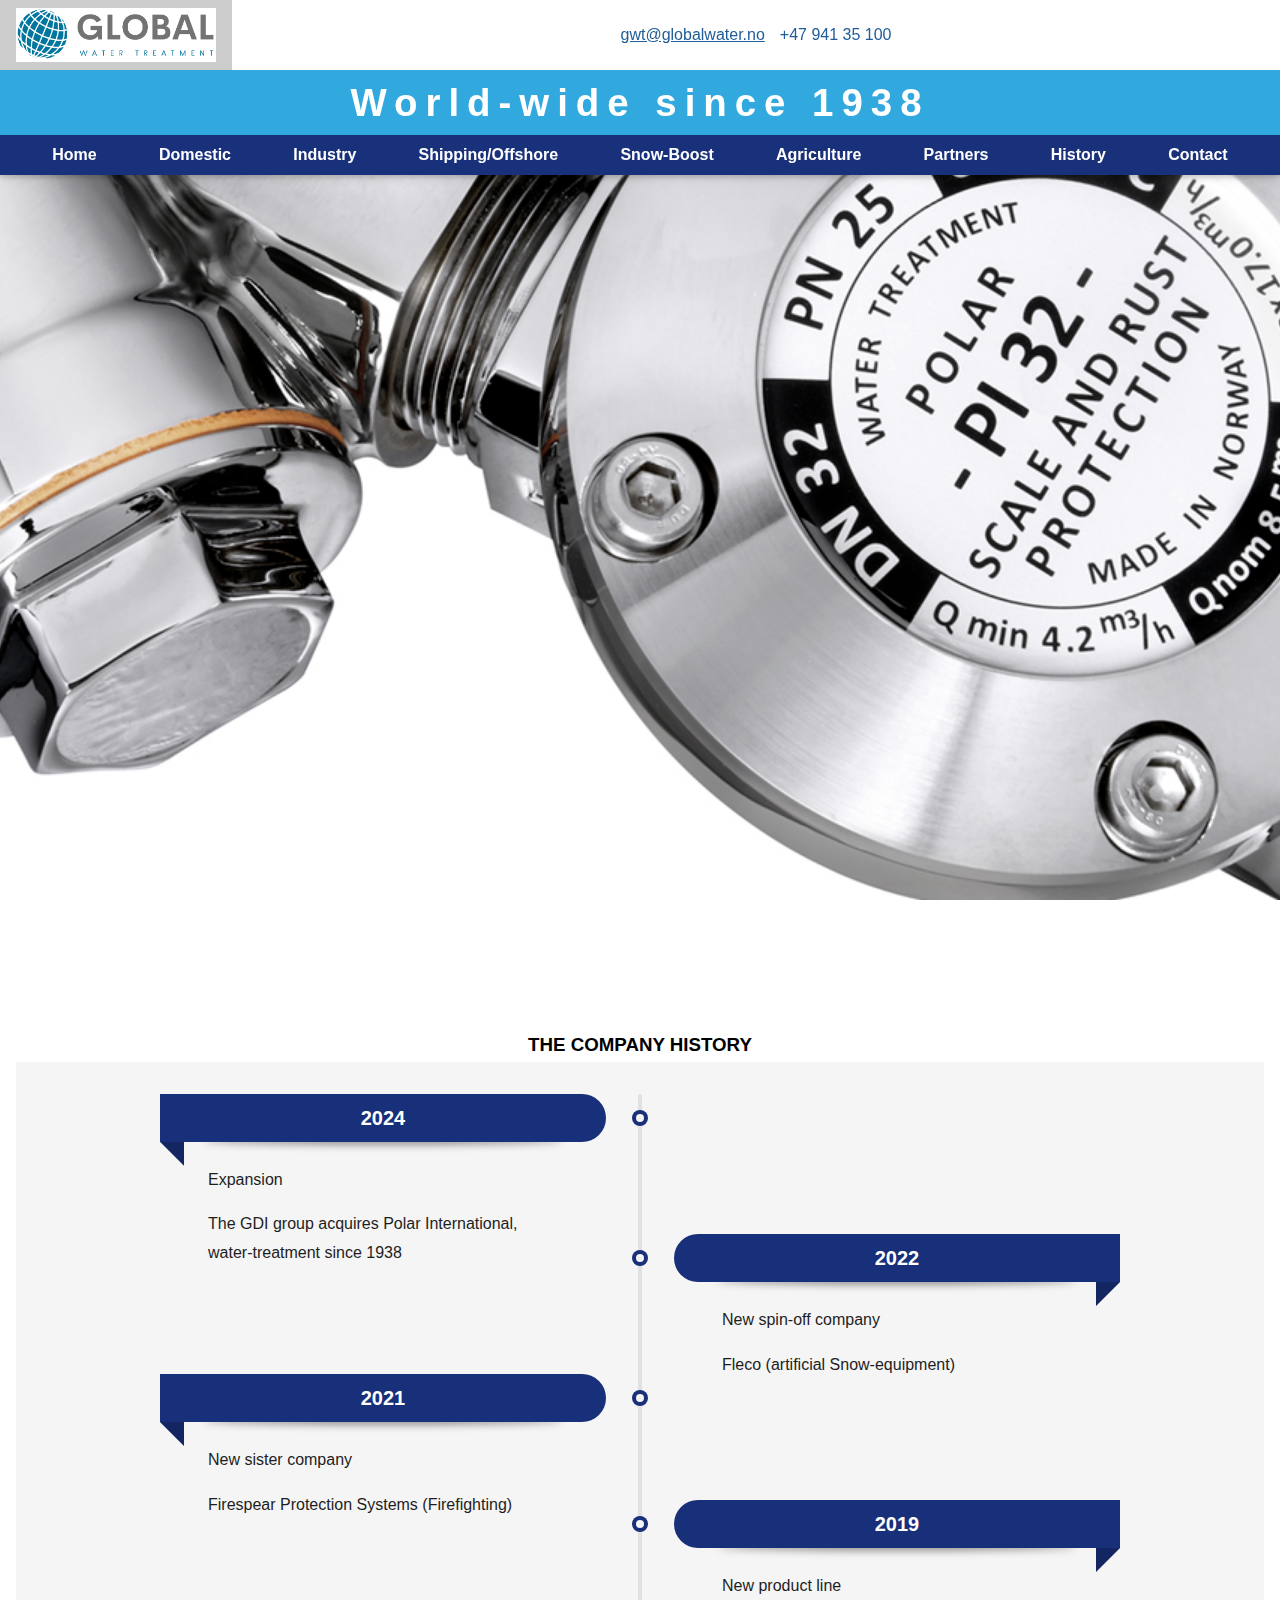
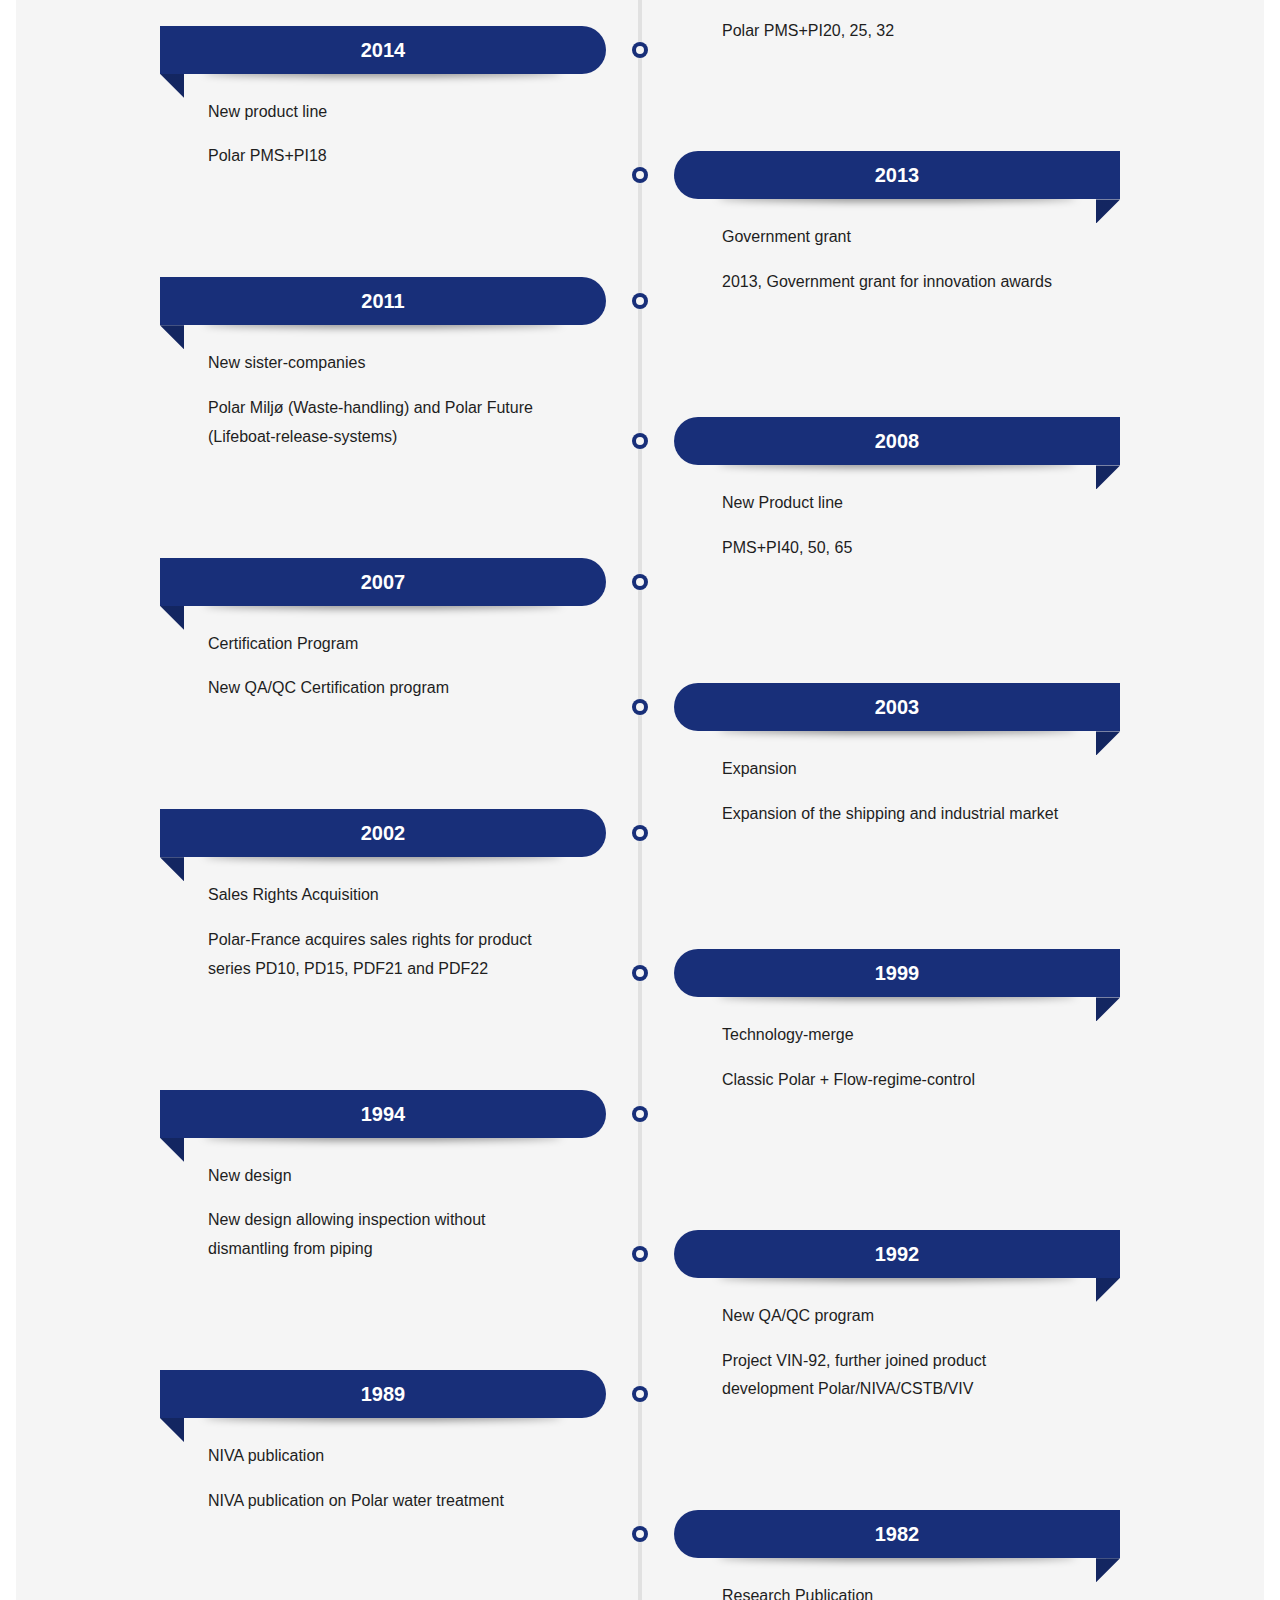
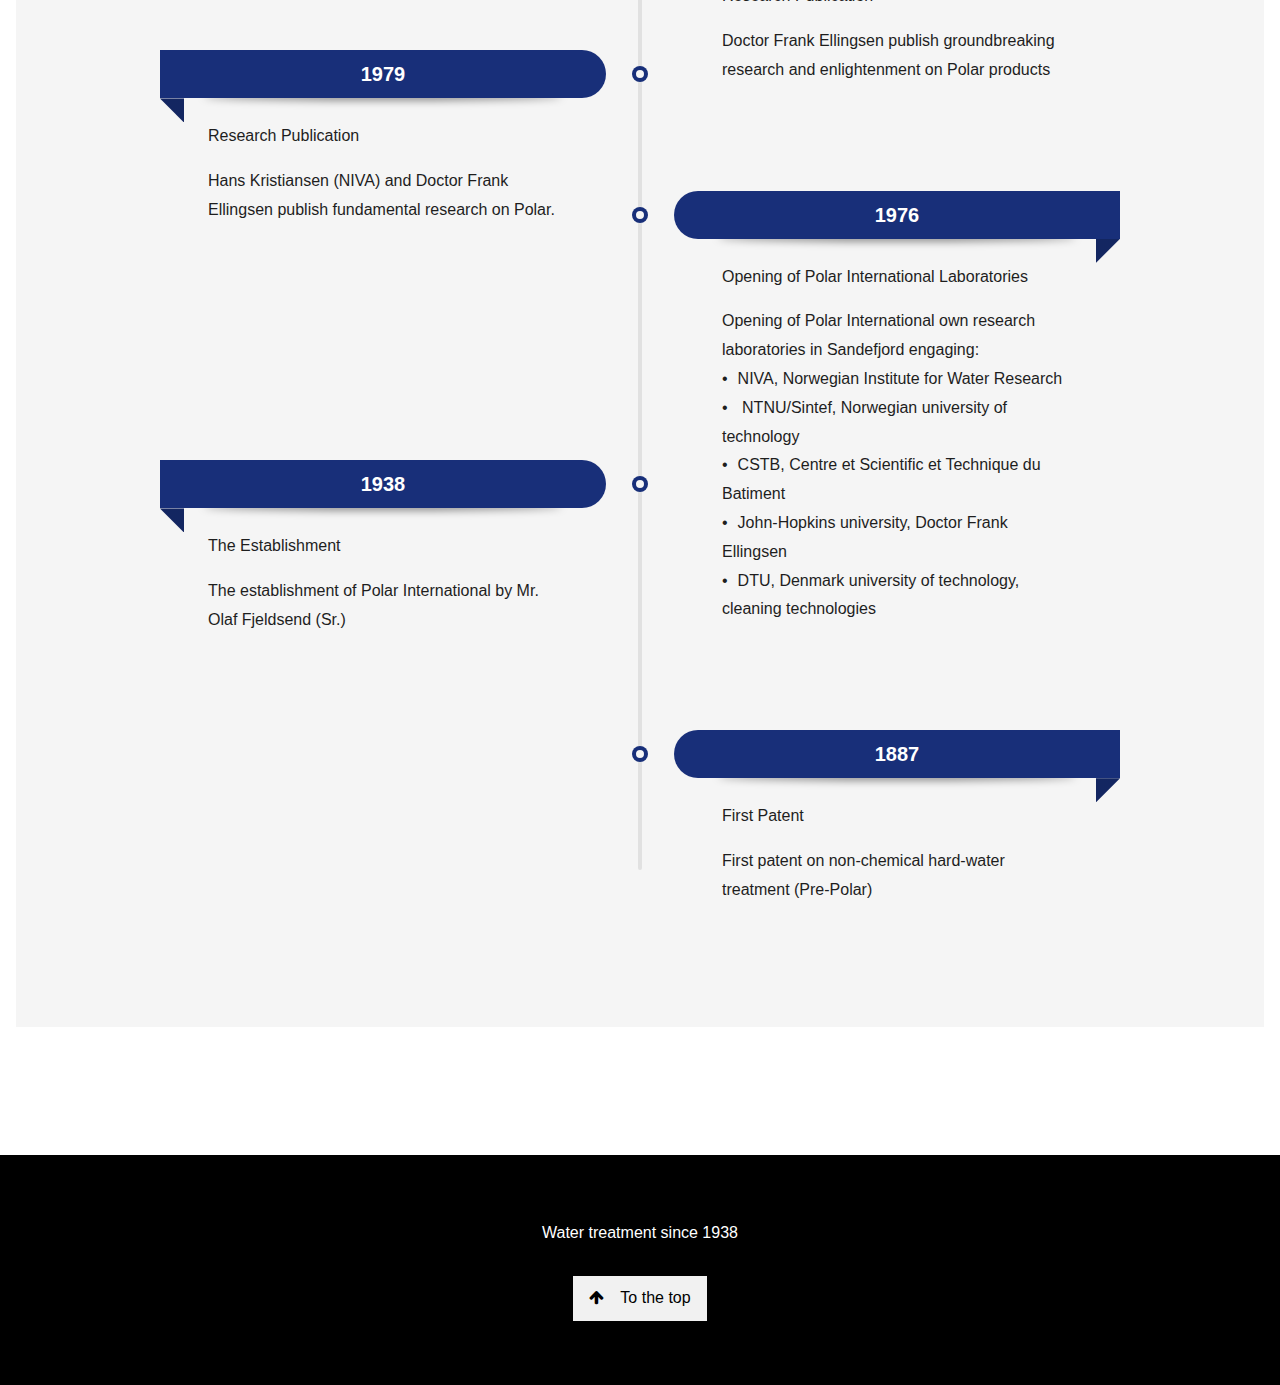
<file: index.html>
<!DOCTYPE html>
<html lang="en">
  <head>
    <meta charset="UTF-8" />
    <meta name="viewport" content="width=device-width, initial-scale=1.0" />
    <meta http-equiv="X-UA-Compatible" content="ie=edge" />
    <title>GWT HOME - DEVELOPER VERSION</title>
    <link rel="stylesheet" href="styles.css" />
    <link rel="stylesheet" href="history.css" />
    <link
      rel="stylesheet"
      href="https://fonts.googleapis.com/css?family=Raleway"
    />
    <link
      rel="stylesheet"
      href="https://cdnjs.cloudflare.com/ajax/libs/font-awesome/4.7.0/css/font-awesome.min.css"
    />
    <style>
      body,
      html {
        height: 100%;
        line-height: 1.8;
      }

      /* Full height image header */
      .bgimg-1 {
        background-position-x: center;
        background-position-y: -318px;
        background-size: fill;
        zoom: 150%;
        background-image: url("/assets/img/header_img.jpg");
        min-height: 100%;
      }

      @media() {
      }

      .w3-bar .w3-button {
        padding: 16px;
      }
    </style>
  </head>
  <body>
    <!-- Navbar (sit on top) -->
    <div class="navbar">
      <div class="navbar-content" id="myNavbar">
        <a href="index.html" class="w3-bar-item w3-button w3-wide"
          ><img style="width: 200px" src="assets/img/GWP logo.png"
        /></a>
        <!-- Right-sided navbar links -->
        <div class="navbar-contact">
          <a href="mailto:gwt@globalwater.no">gwt@globalwater.no</a>
          <span>+47 941 35 100</span>
        </div>
        <a
          href="javascript:void(0)"
          class="w3-bar-item w3-button w3-right w3-hide-large w3-hide-medium"
          onclick="w3_open()"
        >
          <i class="fa fa-bars"></i>
        </a>
      </div>
      <div class="blue-banner">
        <h1>World-wide since 1938</h1>
      </div>
      <div class="blue-navbar w3-hide-small">
        <a href="/">Home</a>
        <a href="domestic.html">Domestic</a>
        <a href="industry.html">Industry</a>
        <a href="shipandoffshore.html">Shipping/Offshore</a>
        <a href="snowboost.html">Snow-Boost</a>
        <a href="agriculture.html">Agriculture</a>
        <a href="partners.html">Partners</a>
        <a href="#history">History</a>
        <a href="contact.html">Contact</a>
      </div>
    </div>

    <!-- Sidebar on small screens when clicking the menu icon -->
    <nav
      class="w3-sidebar w3-bar-block w3-black w3-card w3-animate-left w3-hide-medium w3-hide-large"
      style="display: none"
      id="mySidebar"
    >
      <a
        href="javascript:void(0)"
        onclick="w3_close()"
        class="w3-bar-item w3-button w3-large w3-padding-16"
        >Close ×</a
      >

      <a href="/" class="w3-bar-item w3-button">Home</a>
      <a href="domestic.html" class="w3-bar-item w3-button">Domestic</a>
      <a href="industry.html" class="w3-bar-item w3-button">Industry</a>
      <a href="shipandoffshore.html" class="w3-bar-item w3-button"
        >Shipping/Offshore</a
      >
      <a href="snowboost.html" class="w3-bar-item w3-button">Snow-Boost</a>
      <a href="agriculture.html" class="w3-bar-item w3-button">Agriculture</a>
      <a href="partners.html" class="w3-bar-item w3-button">Partners</a>
      <a href="#history" class="w3-bar-item w3-button">History</a>
      <a href="contact.html" class="w3-bar-item w3-button">Contact</a>
    </nav>

    <!-- Header with full-height image -->
    <header
      class="bgimg-1 w3-display-container w3-grayscale-min"
      id="home"
    ></header>

    <!-- About Section -->
    <div class="w3-container" style="padding: 128px 16px" id="history">
      <h3 class="w3-center">THE COMPANY HISTORY</h3>
      <section class="section-history">
        <ul>
          <li style="">
            <div class="date">2024</div>
            <div class="title">Expansion</div>
            <div class="descr">
              The GDI group acquires Polar International, water-treatment since
              1938
            </div>
          </li>
          <li style="">
            <div class="date">2022</div>
            <div class="title">New spin-off company</div>
            <div class="descr">Fleco (artificial Snow-equipment)</div>
          </li>
          <li style="">
            <div class="date">2021</div>
            <div class="title">New sister company</div>
            <div class="descr">Firespear Protection Systems (Firefighting)</div>
          </li>
          <li style="">
            <div class="date">2019</div>
            <div class="title">New product line</div>
            <div class="descr">Polar PMS+PI20, 25, 32</div>
          </li>
          <li style="">
            <div class="date">2014</div>
            <div class="title">New product line</div>
            <div class="descr">Polar PMS+PI18</div>
          </li>
          <li style="">
            <div class="date">2013</div>
            <div class="title">Government grant</div>
            <div class="descr">
              2013, Government grant for innovation awards
            </div>
          </li>
          <li style="">
            <div class="date">2011</div>
            <div class="title">New sister-companies</div>
            <div class="descr">
              Polar Miljø (Waste-handling) and Polar Future
              (Lifeboat-release-systems)
            </div>
          </li>
          <li style="">
            <div class="date">2008</div>
            <div class="title">New Product line</div>
            <div class="descr">PMS+PI40, 50, 65</div>
          </li>
          <li style="">
            <div class="date">2007</div>
            <div class="title">Certification Program</div>
            <div class="descr">New QA/QC Certification program</div>
          </li>
          <li style="">
            <div class="date">2003</div>
            <div class="title">Expansion</div>
            <div class="descr">
              Expansion of the shipping and industrial market
            </div>
          </li>
          <li style="">
            <div class="date">2002</div>
            <div class="title">Sales Rights Acquisition</div>
            <div class="descr">
              Polar-France acquires sales rights for product series PD10, PD15,
              PDF21 and PDF22
            </div>
          </li>
          <li style="">
            <div class="date">1999</div>
            <div class="title">Technology-merge</div>
            <div class="descr">Classic Polar + Flow-regime-control</div>
          </li>
          <li style="">
            <div class="date">1994</div>
            <div class="title">New design</div>
            <div class="descr">
              New design allowing inspection without dismantling from piping
            </div>
          </li>
          <li style="">
            <div class="date">1992</div>
            <div class="title">New QA/QC program</div>
            <div class="descr">
              Project VIN-92, further joined product development
              Polar/NIVA/CSTB/VIV
            </div>
          </li>
          <li style="">
            <div class="date">1989</div>
            <div class="title">NIVA publication</div>
            <div class="descr">NIVA publication on Polar water treatment</div>
          </li>
          <li style="">
            <div class="date">1982</div>
            <div class="title">Research Publication</div>
            <div class="descr">
              Doctor Frank Ellingsen publish groundbreaking research and
              enlightenment on Polar products
            </div>
          </li>
          <li style="">
            <div class="date">1979</div>
            <div class="title">Research Publication</div>
            <div class="descr">
              Hans Kristiansen (NIVA) and Doctor Frank Ellingsen publish
              fundamental research on Polar.
            </div>
          </li>
          <li style="">
            <div class="date">1976</div>
            <div class="title">Opening of Polar International Laboratories</div>
            <div class="descr">
              Opening of Polar International own research laboratories in
              Sandefjord engaging:<br />
              <span class="bullet">&#8226;</span>NIVA, Norwegian Institute for
              Water Research<br />
              <span class="bullet">&#8226;</span> NTNU/Sintef, Norwegian
              university of technology<br />
              <span class="bullet">&#8226;</span>CSTB, Centre et Scientific et
              Technique du Batiment<br />
              <span class="bullet">&#8226;</span>John-Hopkins university, Doctor
              Frank Ellingsen<br />
              <span class="bullet">&#8226;</span>DTU, Denmark university of
              technology, cleaning technologies
            </div>
          </li>
          <li style="">
            <div class="date">1938</div>
            <div class="title">The Establishment</div>
            <div class="descr">
              The establishment of Polar International by Mr. Olaf Fjeldsend
              (Sr.)
            </div>
          </li>
          <li style="">
            <div class="date">1887</div>
            <div class="title">First Patent</div>
            <div class="descr">
              First patent on non-chemical hard-water treatment (Pre-Polar)
            </div>
          </li>
        </ul>
      </section>
    </div>

    <!-- Footer -->
    <footer class="w3-center w3-black w3-padding-64">
      <p>Water treatment since 1938</p>
      <br />
      <a href="#home" class="w3-button w3-light-grey"
        ><i class="fa fa-arrow-up w3-margin-right"></i>To the top</a
      >
    </footer>

    <script>
      // Modal Image Gallery
      function onClick(element) {
        document.getElementById("img01").src = element.src;
        document.getElementById("modal01").style.display = "block";
        var captionText = document.getElementById("caption");
        captionText.innerHTML = element.alt;
      }

      // Toggle between showing and hiding the sidebar when clicking the menu icon
      var mySidebar = document.getElementById("mySidebar");

      function w3_open() {
        if (mySidebar.style.display === "block") {
          mySidebar.style.display = "none";
        } else {
          mySidebar.style.display = "block";
        }
      }

      // Close the sidebar with the close button
      function w3_close() {
        mySidebar.style.display = "none";
      }
    </script>
  </body>
</html>
</file>
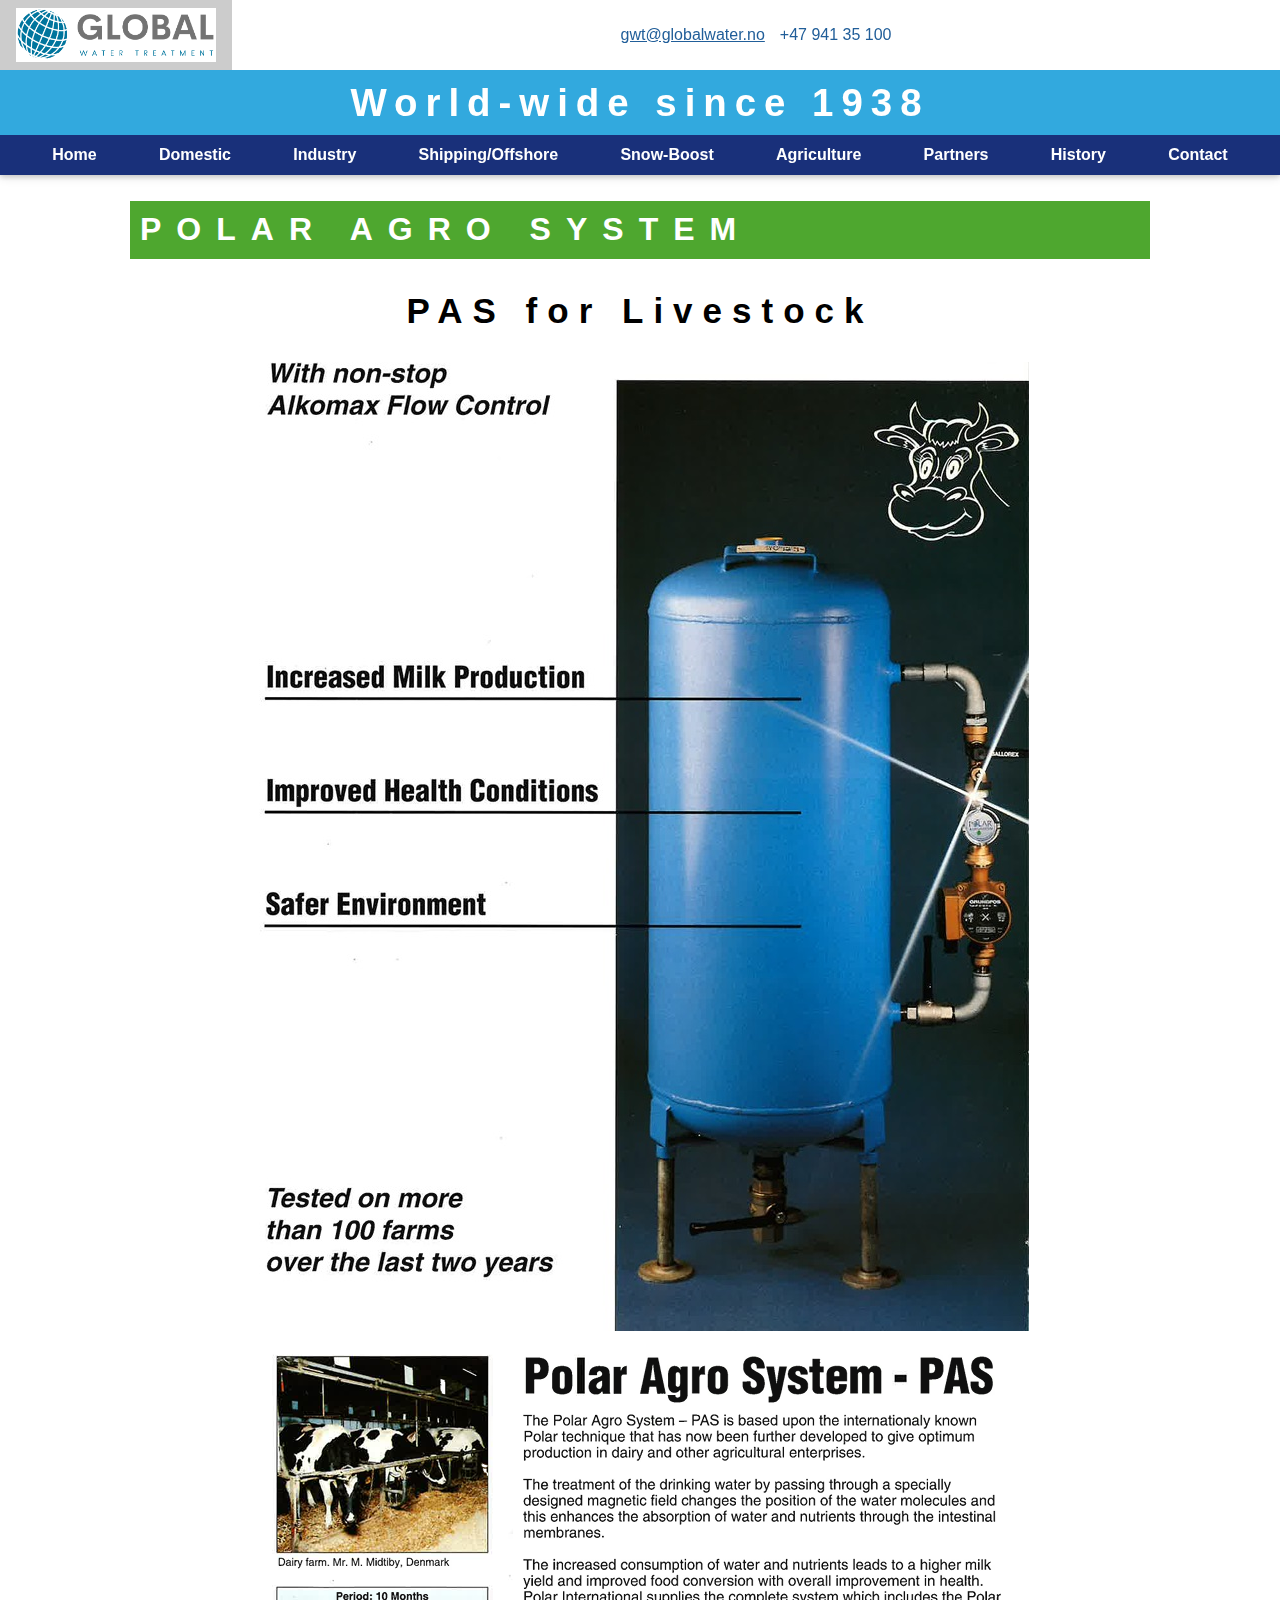
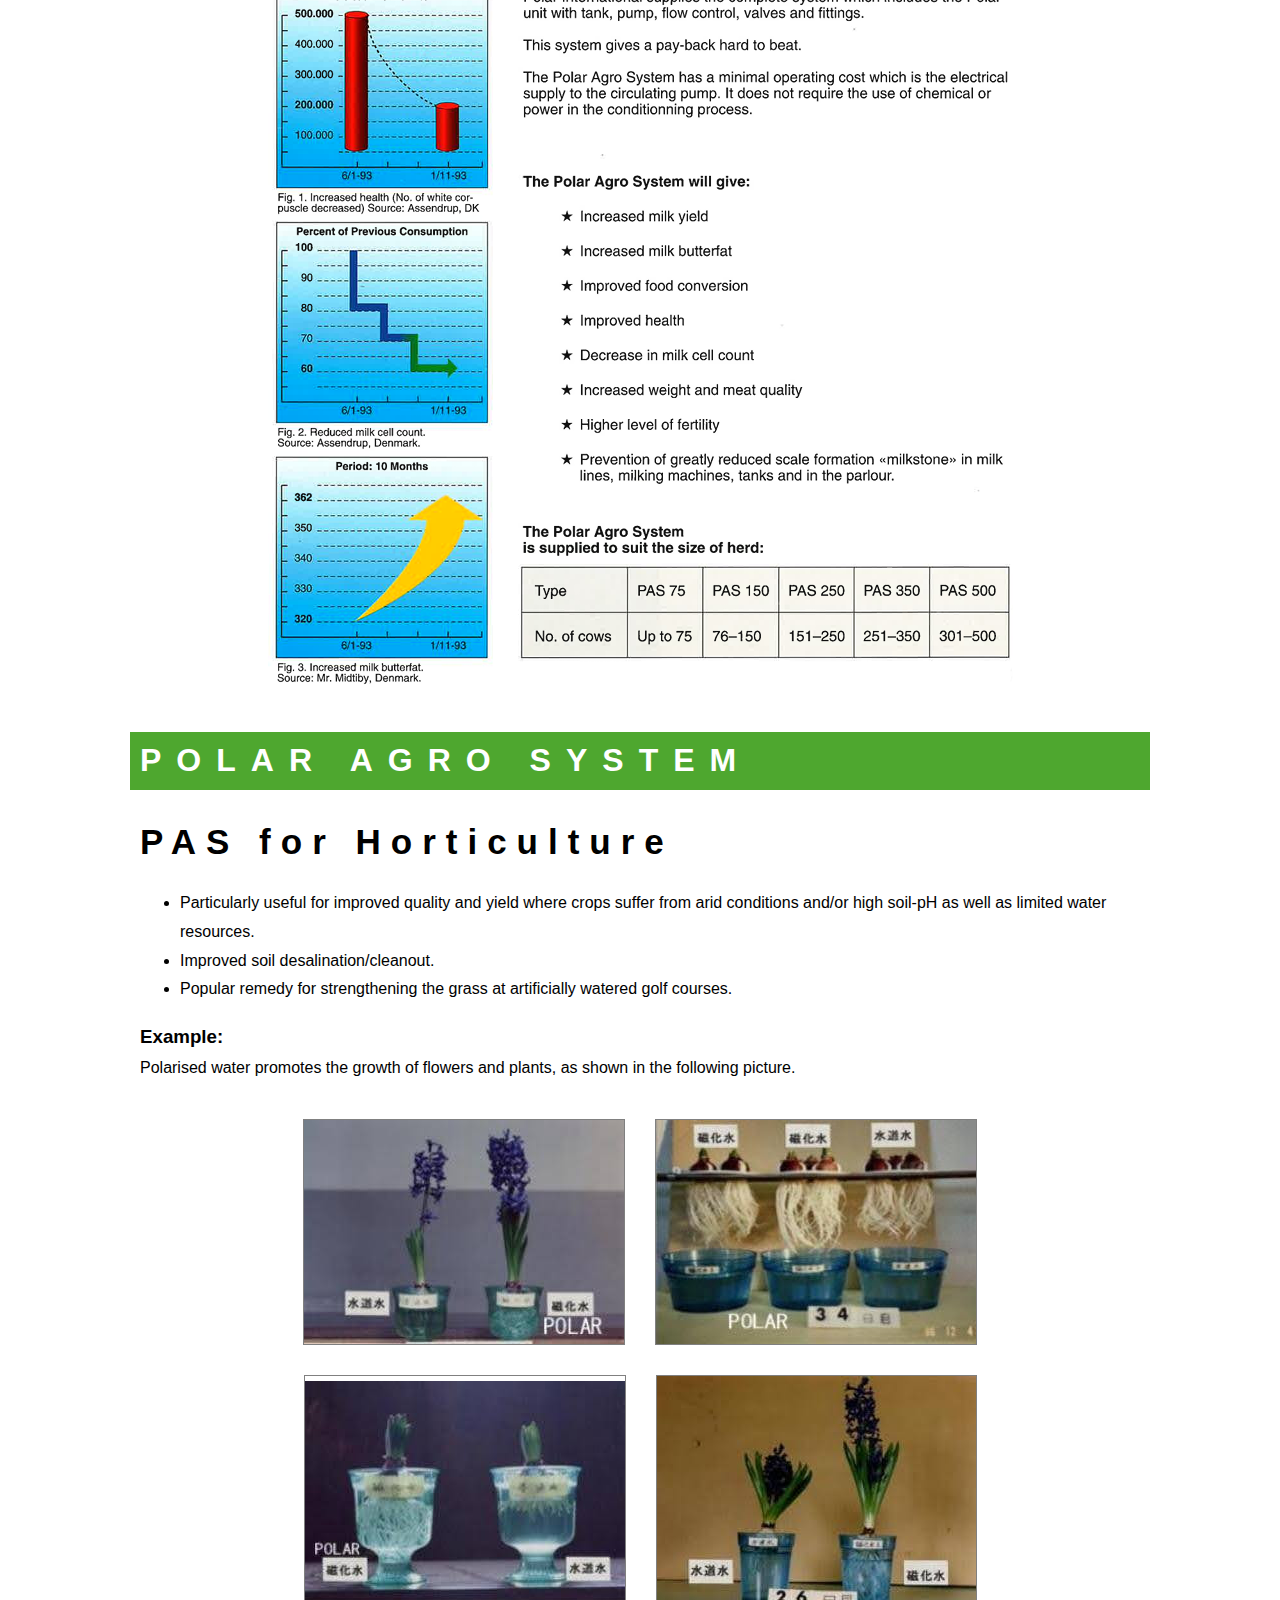
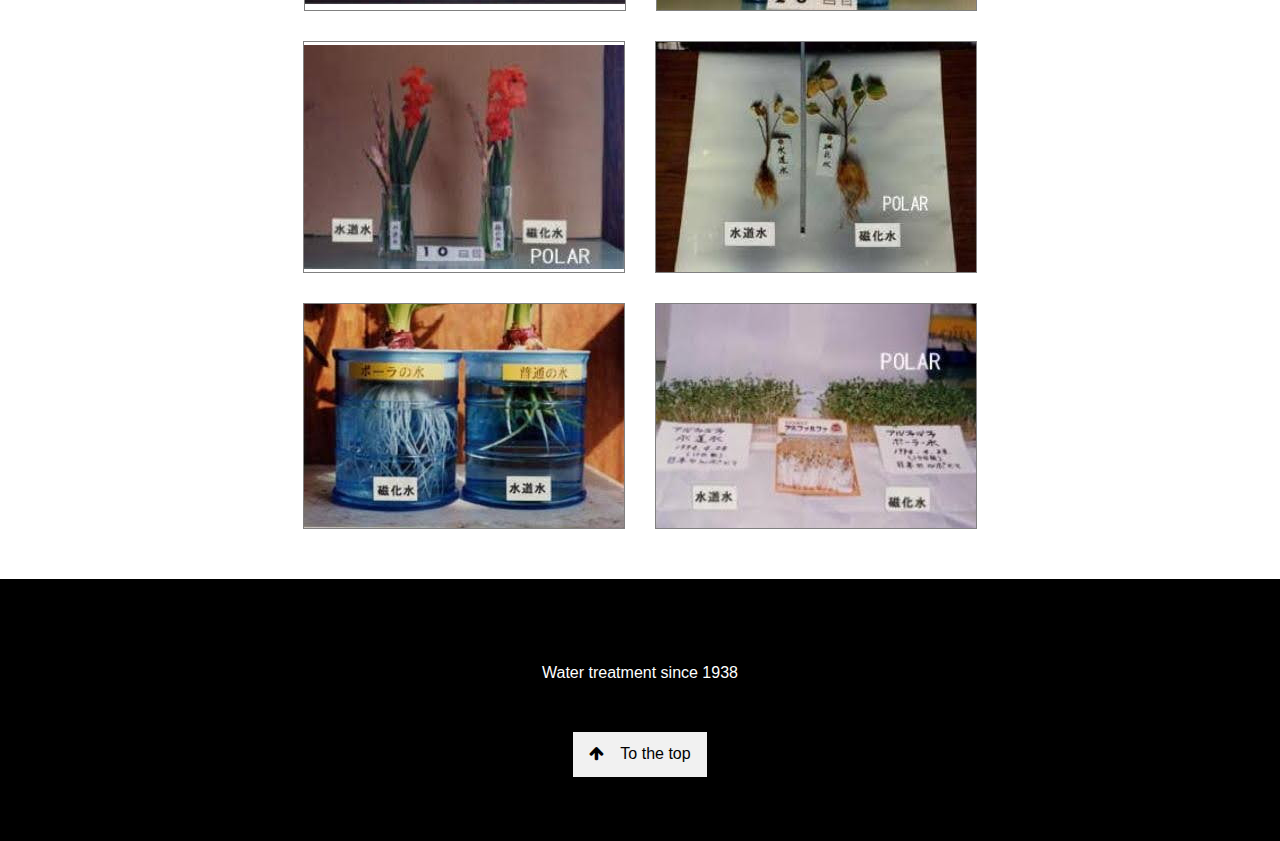
<file: agriculture.html>
<!DOCTYPE html>
<html lang="en">
  <head>
    <meta charset="UTF-8" />
    <meta name="viewport" content="width=device-width, initial-scale=1.0" />
    <meta http-equiv="X-UA-Compatible" content="ie=edge" />
    <title>HTML + CSS</title>
    <link rel="stylesheet" href="styles.css" />

    <link
      rel="stylesheet"
      href="https://fonts.googleapis.com/css?family=Raleway"
    />
    <link
      rel="stylesheet"
      href="https://cdnjs.cloudflare.com/ajax/libs/font-awesome/4.7.0/css/font-awesome.min.css"
    />
    <style>
      body,
      html {
        height: 100%;
        line-height: 1.8;
      }

      /* Full height image header */

      @media() {
      }

      .w3-bar .w3-button {
        padding: 16px;
      }
    </style>
  </head>
  <body>
    <!-- Navbar (sit on top) -->
    <div class="navbar">
      <div class="navbar-content" id="myNavbar">
        <a href="index.html" class="w3-bar-item w3-button w3-wide"
          ><img style="width: 200px" src="assets/img/GWP logo.png"
        /></a>
        <!-- Right-sided navbar links -->
        <div class="navbar-contact">
          <a href="mailto:gwt@globalwater.no">gwt@globalwater.no</a>
          <span>+47 941 35 100</span>
        </div>
        <a
          href="javascript:void(0)"
          class="w3-bar-item w3-button w3-right w3-hide-large w3-hide-medium"
          onclick="w3_open()"
        >
          <i class="fa fa-bars"></i>
        </a>
      </div>
      <div class="blue-banner">
        <h1>World-wide since 1938</h1>
      </div>
      <div class="blue-navbar w3-hide-small">
        <a href="/">Home</a>
        <a href="domestic.html">Domestic</a>
        <a href="industry.html">Industry</a>
        <a href="shipandoffshore.html">Shipping/Offshore</a>
        <a href="snowboost.html">Snow-Boost</a>
        <a href="agriculture.html">Agriculture</a>
        <a href="partners.html">Partners</a>
        <a href="index.html#history">History</a>
        <a href="contact.html">Contact</a>
      </div>
    </div>

    <!-- Sidebar on small screens when clicking the menu icon -->
    <nav
      class="w3-sidebar w3-bar-block w3-black w3-card w3-animate-left w3-hide-medium w3-hide-large"
      style="display: none"
      id="mySidebar"
    >
      <a
        href="javascript:void(0)"
        onclick="w3_close()"
        class="w3-bar-item w3-button w3-large w3-padding-16"
        >Close ×</a
      >

      <a href="/" class="w3-bar-item w3-button">Home</a>
      <a href="domestic.html" class="w3-bar-item w3-button">Domestic</a>
      <a href="industry.html" class="w3-bar-item w3-button">Industry</a>
      <a href="shipandoffshore.html" class="w3-bar-item w3-button"
        >Shipping/Offshore</a
      >
      <a href="snowboost.html" class="w3-bar-item w3-button">Snow-Boost</a>
      <a href="agriculture.html" class="w3-bar-item w3-button">Agriculture</a>
      <a href="partners.html" class="w3-bar-item w3-button">Partners</a>
      <a href="index.html#history" class="w3-bar-item w3-button">History</a>
      <a href="contact.html" class="w3-bar-item w3-button">Contact</a>
    </nav>

    <!-- Header with full-height image -->
    <header
      class="bgimg-1 w3-display-container w3-grayscale-min"
      id="home"
    ></header>

    <!-- About Section -->
    <div
      class="container"
      style="
        display: flex;
        flex-direction: column;
        align-items: center;
        gap: 20px;
        margin-bottom: 30px;
        text-align: start;
      "
      id="about"
    >
      <h1 class="agro-h1">POLAR AGRO SYSTEM</h1>
      <h2 style="margin: 0; font-size: 35px; letter-spacing: 10px">
        PAS for Livestock
      </h2>
      <img src="assets/img/pas-cropped.jpg" alt="" />
      <img src="assets/img/agrotable.png" alt="" />

      <h1 class="agro-h1">POLAR AGRO SYSTEM</h1>
      <div>
        <h2 style="margin: 0; font-size: 35px; letter-spacing: 10px">
          PAS for Horticulture
        </h2>
        <ul>
          <li>
            Particularly useful for improved quality and yield where crops
            suffer from arid conditions and/or high soil-pH as well as limited
            water resources.
          </li>
          <li>Improved soil desalination/cleanout.</li>
          <li>
            Popular remedy for strengthening the grass at artificially watered
            golf courses.
          </li>
        </ul>

        <h3>Example:</h3>
        <p>
          Polarised water promotes the growth of flowers and plants, as shown in
          the following picture.
        </p>
      </div>
      <div class="agro-pictures">
        <img
          src="assets/img/agroplant01.jpg"
          alt="Photos showing growth of flowers and plants with polarised water treatment"
        />

        <img src="assets/img/agroplant02.jpg" alt="" />

        <img src="assets/img/agroplant03.jpg" alt="" />

        <img src="assets/img/agroplant04.jpg" alt="" />

        <img src="assets/img/agroplant05.jpg" alt="" />

        <img src="assets/img/agroplant06.jpg" alt="" />

        <img src="assets/img/agroplant07.jpg" alt="" />

        <img src="assets/img/agroplant08.jpg" alt="" />
      </div>
    </div>

    <!-- Footer -->
    <footer class="w3-center w3-black w3-padding-64">
      <p>Water treatment since 1938</p>
      <br />
      <a href="#home" class="w3-button w3-light-grey"
        ><i class="fa fa-arrow-up w3-margin-right"></i>To the top</a
      >
    </footer>

    <script>
      // Modal Image Gallery
      function onClick(element) {
        document.getElementById("img01").src = element.src;
        document.getElementById("modal01").style.display = "block";
        var captionText = document.getElementById("caption");
        captionText.innerHTML = element.alt;
      }

      // Toggle between showing and hiding the sidebar when clicking the menu icon
      var mySidebar = document.getElementById("mySidebar");

      function w3_open() {
        if (mySidebar.style.display === "block") {
          mySidebar.style.display = "none";
        } else {
          mySidebar.style.display = "block";
        }
      }

      // Close the sidebar with the close button
      function w3_close() {
        mySidebar.style.display = "none";
      }
    </script>
  </body>
</html>
</file>
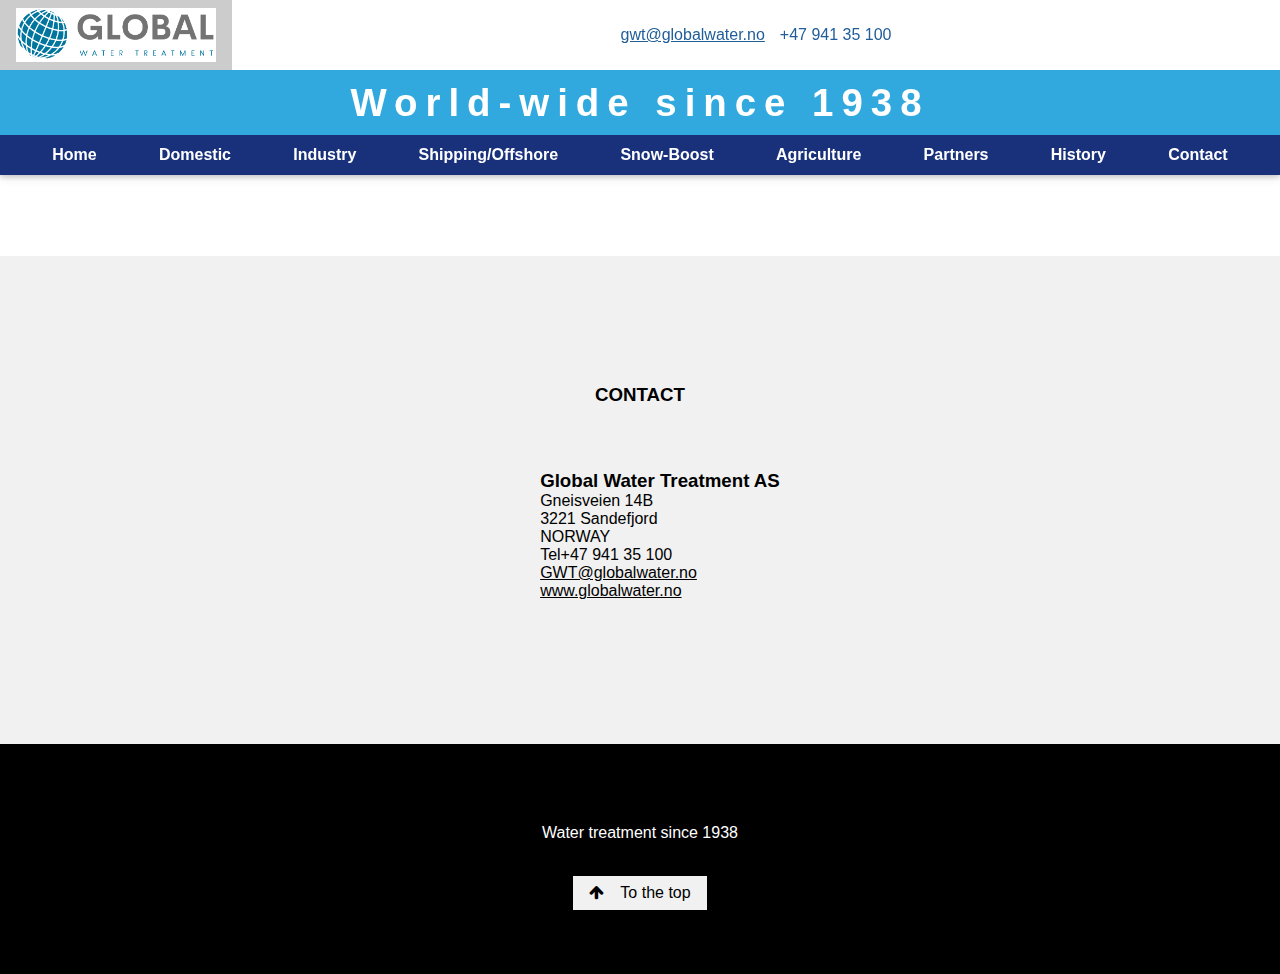
<file: contact.html>
<!DOCTYPE html>
<html lang="en">
  <head>
    <meta charset="UTF-8" />
    <meta name="viewport" content="width=device-width, initial-scale=1.0" />
    <title>GWT - CONTACT</title>
    <link rel="stylesheet" href="styles.css" />
    <link
      rel="stylesheet"
      href="https://fonts.googleapis.com/css?family=Raleway"
    />
    <link
      rel="stylesheet"
      href="https://cdnjs.cloudflare.com/ajax/libs/font-awesome/4.7.0/css/font-awesome.min.css"
    />
  </head>
  <body>
    <!-- Navbar (sit on top) -->
    <div class="navbar">
      <div class="navbar-content" id="myNavbar">
        <a href="index.html" class="w3-bar-item w3-button w3-wide"
          ><img style="width: 200px" src="assets/img/GWP logo.png"
        /></a>
        <!-- Right-sided navbar links -->
        <div class="navbar-contact">
          <a href="mailto:gwt@globalwater.no">gwt@globalwater.no</a>
          <span>+47 941 35 100</span>
        </div>
        <a
          href="javascript:void(0)"
          class="w3-bar-item w3-button w3-right w3-hide-large w3-hide-medium"
          onclick="w3_open()"
        >
          <i class="fa fa-bars"></i>
        </a>
      </div>
      <div class="blue-banner">
        <h1>World-wide since 1938</h1>
      </div>
      <div class="blue-navbar w3-hide-small">
        <a href="/">Home</a>
        <a href="domestic.html">Domestic</a>
        <a href="industry.html">Industry</a>
        <a href="shipandoffshore.html">Shipping/Offshore</a>
        <a href="snowboost.html">Snow-Boost</a>
        <a href="agriculture.html">Agriculture</a>
        <a href="partners.html">Partners</a>
        <a href="index.html#history">History</a>
        <a href="contact.html">Contact</a>
      </div>
      <a
        href="javascript:void(0)"
        class="w3-bar-item w3-button w3-right w3-hide-large w3-hide-medium"
        onclick="w3_open()"
      >
        <i class="fa fa-bars"></i>
      </a>
    </div>

    <!-- Sidebar on small screens when clicking the menu icon -->
    <nav
      class="w3-sidebar w3-bar-block w3-black w3-card w3-animate-left w3-hide-medium w3-hide-large"
      style="display: none"
      id="mySidebar"
    >
      <a
        href="javascript:void(0)"
        onclick="w3_close()"
        class="w3-bar-item w3-button w3-large w3-padding-16"
        >Close ×</a
      >

      <a href="/" class="w3-bar-item w3-button">Home</a>
      <a href="domestic.html" class="w3-bar-item w3-button">Domestic</a>
      <a href="industry.html" class="w3-bar-item w3-button">Industry</a>
      <a href="shipandoffshore.html" class="w3-bar-item w3-button"
        >Shipping/Offshore</a
      >
      <a href="snowboost.html" class="w3-bar-item w3-button">Snow-Boost</a>
      <a href="agriculture.html" class="w3-bar-item w3-button">Agriculture</a>
      <a href="partners.html" class="w3-bar-item w3-button">Partners</a>
      <a href="index.html#history" class="w3-bar-item w3-button">History</a>
      <a href="contact.html" class="w3-bar-item w3-button">Contact</a>
    </nav>
    <!-- Team Section -->
    <div class="container" style="padding: 128px 16px" id="team"></div>
    <!-- Contact Section -->
    <div
      class="w3-container w3-light-grey"
      style="padding: 128px 16px"
      id="contact"
    >
      <h3 class="w3-center">CONTACT</h3>

      <div
        style="
          margin-top: 48px;
          align-items: center;
          display: flex;
          flex-direction: column;
        "
      >
        <ul style="list-style: none">
          <li>
            <h3>Global Water Treatment AS</h3>
          </li>
          <li>Gneisveien 14B</li>
          <li>3221 Sandefjord</li>
          <li>NORWAY</li>
          <li>Tel+47 941 35 100</li>
          <li><a href="mailto:GWT@globalwater.no">GWT@globalwater.no</a></li>
          <li>
            <a href="http://www.globalwater.no" target="_blank"
              >www.globalwater.no</a
            >
          </li>
        </ul>
      </div>
    </div>
    <footer class="w3-center w3-black w3-padding-64">
      <p>Water treatment since 1938</p>
      <br />
      <a href="#home" class="w3-button w3-light-grey"
        ><i class="fa fa-arrow-up w3-margin-right"></i>To the top</a
      >
    </footer>

    <script>
      // Modal Image Gallery
      function onClick(element) {
        document.getElementById("img01").src = element.src;
        document.getElementById("modal01").style.display = "block";
        var captionText = document.getElementById("caption");
        captionText.innerHTML = element.alt;
      }

      // Toggle between showing and hiding the sidebar when clicking the menu icon
      var mySidebar = document.getElementById("mySidebar");

      function w3_open() {
        if (mySidebar.style.display === "block") {
          mySidebar.style.display = "none";
        } else {
          mySidebar.style.display = "block";
        }
      }

      // Close the sidebar with the close button
      function w3_close() {
        mySidebar.style.display = "none";
      }
    </script>
  </body>
</html>
</file>
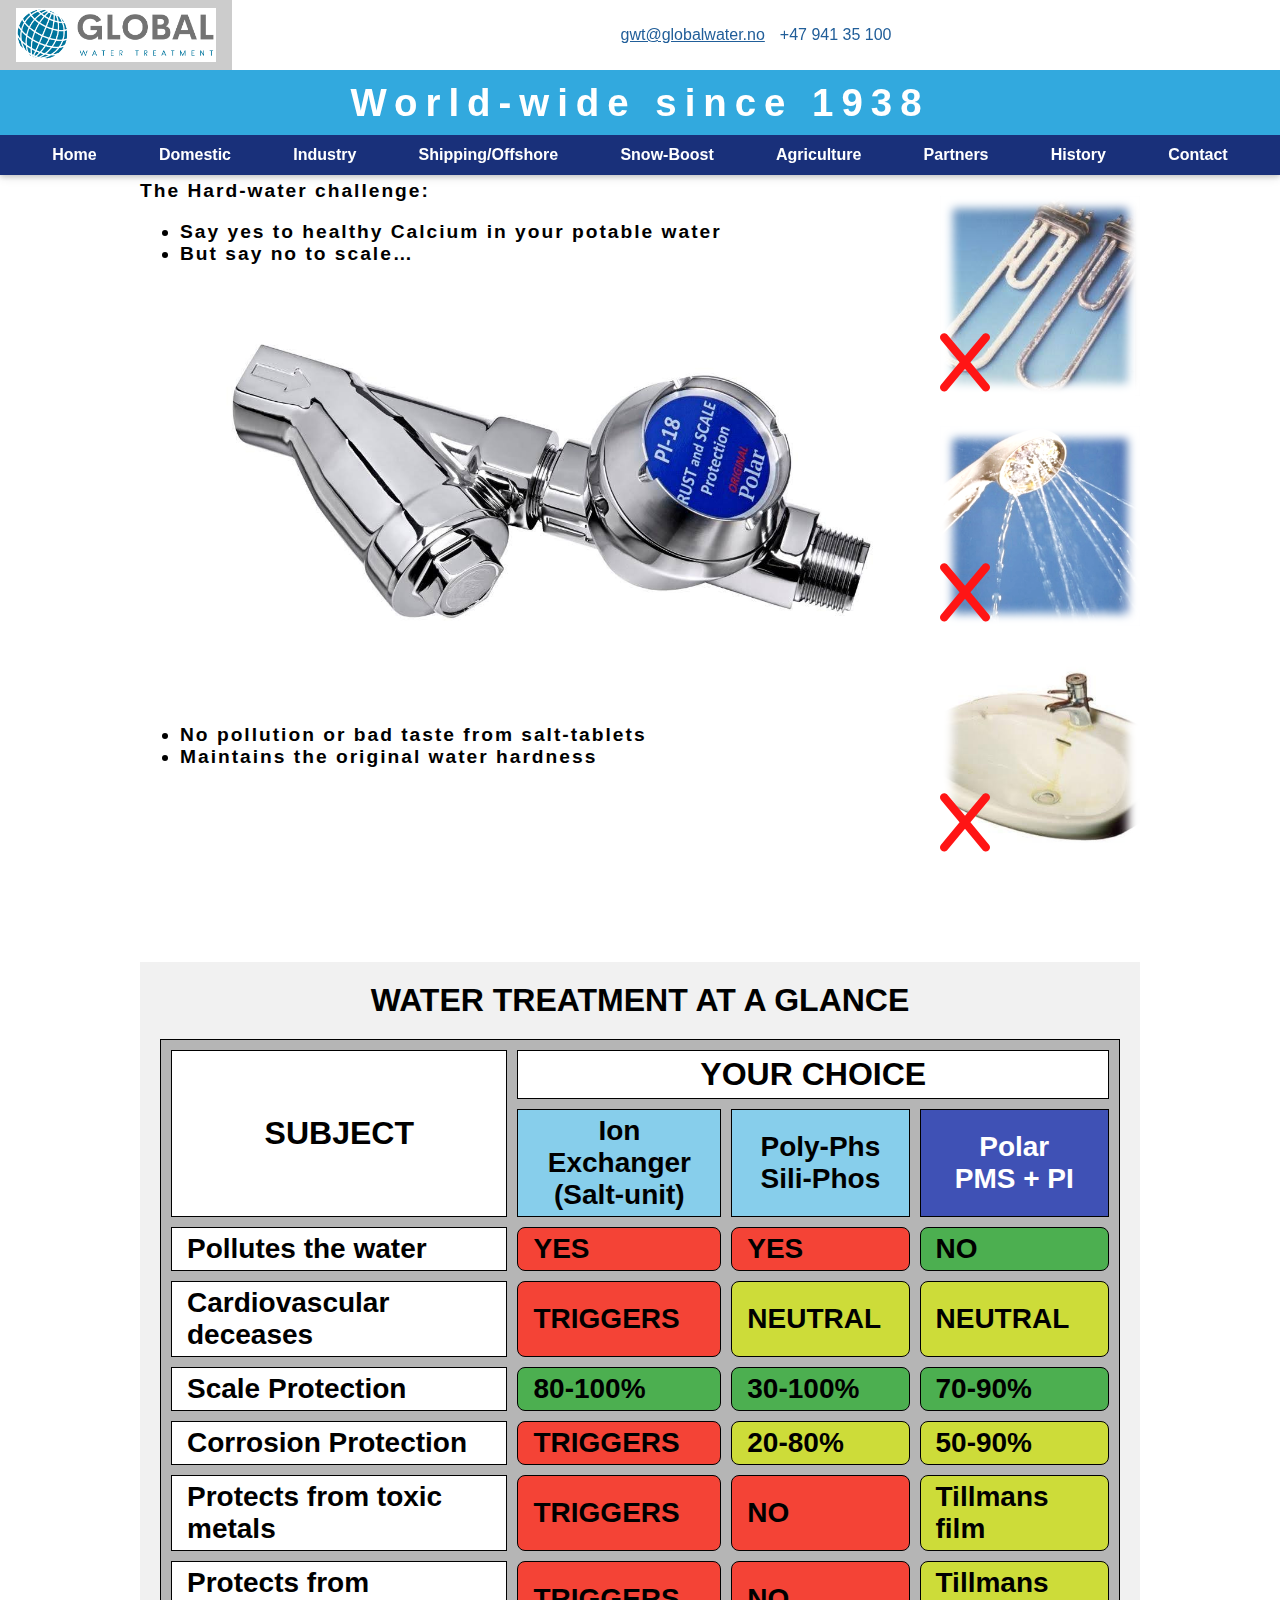
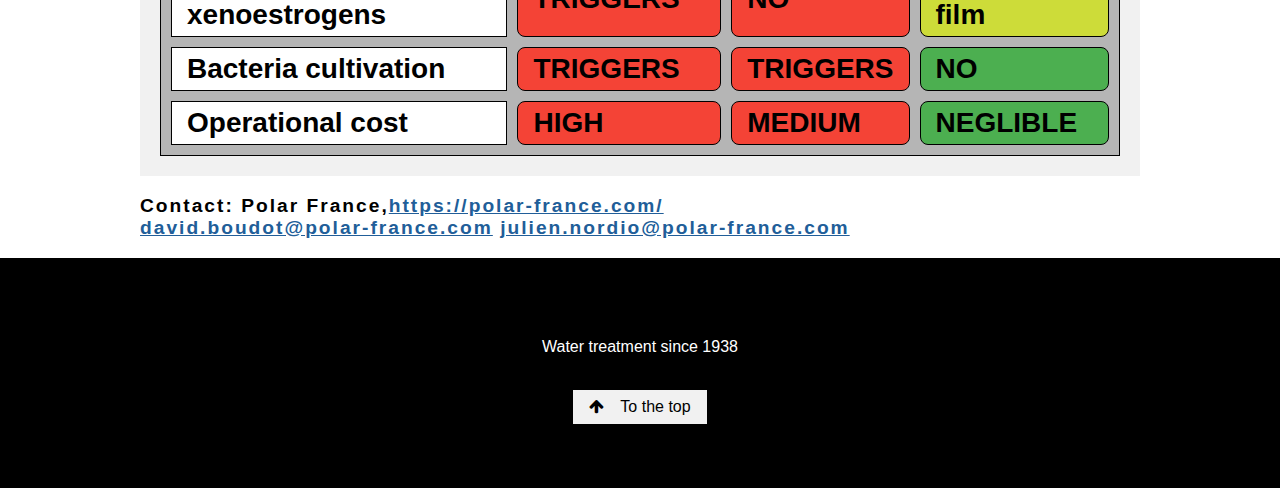
<file: domestic.html>
<!DOCTYPE html>
<html lang="en">
  <head>
    <meta charset="UTF-8" />
    <meta name="viewport" content="width=device-width, initial-scale=1.0" />
    <meta http-equiv="X-UA-Compatible" content="ie=edge" />
    <title>GWT DOMESTIC - DEV ENVIRONMENT</title>
    <link rel="stylesheet" href="styles.css" />
    <link rel="stylesheet" href="industry.css" />
    <link
      rel="stylesheet"
      href="https://fonts.googleapis.com/css?family=Raleway"
    />
    <link
      rel="stylesheet"
      href="https://cdnjs.cloudflare.com/ajax/libs/font-awesome/4.7.0/css/font-awesome.min.css"
    />
    <style>
      body,
      html {
        height: 100%;
      }

      .w3-bar .w3-button {
        padding: 16px;
      }
    </style>
  </head>
  <body>
    <!-- Navbar (sit on top) -->
    <div class="navbar">
      <div class="navbar-content" id="myNavbar">
        <a href="index.html" class="w3-bar-item w3-button w3-wide"
          ><img style="width: 200px" src="assets/img/GWP logo.png"
        /></a>
        <!-- Right-sided navbar links -->
        <div class="navbar-contact">
          <a href="mailto:gwt@globalwater.no">gwt@globalwater.no</a>
          <span>+47 941 35 100</span>
        </div>
        <a
          href="javascript:void(0)"
          class="w3-bar-item w3-button w3-right w3-hide-large w3-hide-medium"
          onclick="w3_open()"
        >
          <i class="fa fa-bars"></i>
        </a>
      </div>
      <div class="blue-banner">
        <h1>World-wide since 1938</h1>
      </div>
      <div class="blue-navbar w3-hide-small">
        <a href="/">Home</a>
        <a href="domestic.html">Domestic</a>
        <a href="industry.html">Industry</a>
        <a href="shipandoffshore.html">Shipping/Offshore</a>
        <a href="snowboost.html">Snow-Boost</a>
        <a href="agriculture.html">Agriculture</a>
        <a href="partners.html">Partners</a>
        <a href="index.html#history">History</a>
        <a href="contact.html">Contact</a>
      </div>
    </div>

    <!-- Sidebar on small screens when clicking the menu icon -->
    <nav
      class="w3-sidebar w3-bar-block w3-black w3-card w3-animate-left w3-hide-medium w3-hide-large"
      style="display: none"
      id="mySidebar"
    >
      <a
        href="javascript:void(0)"
        onclick="w3_close()"
        class="w3-bar-item w3-button w3-large w3-padding-16"
        >Close ×</a
      >

      <a href="/" class="w3-bar-item w3-button">Home</a>
      <a href="domestic.html" class="w3-bar-item w3-button">Domestic</a>
      <a href="industry.html" class="w3-bar-item w3-button">Industry</a>
      <a href="shipandoffshore.html" class="w3-bar-item w3-button"
        >Shipping/Offshore</a
      >
      <a href="snowboost.html" class="w3-bar-item w3-button">Snow-Boost</a>
      <a href="agriculture.html" class="w3-bar-item w3-button">Agriculture</a>
      <a href="partners.html" class="w3-bar-item w3-button">Partners</a>
      <a href="index.html#history" class="w3-bar-item w3-button">History</a>
      <a href="contact.html" class="w3-bar-item w3-button">Contact</a>
    </nav>

    <!-- Header with full-height image -->
    <header
      class="bgimg-1 w3-display-container w3-grayscale-min"
      id="home"
    ></header>

    <!-- About Section -->
    <div class="container" id="about">
      <div class="flex-container">
        <div class="domestic-list-container">
          <h4>The Hard-water challenge:</h4>
          <ul>
            <li>Say yes to healthy Calcium in your potable water</li>
            <li>But say no to scale…</li>
            <img
              loading="lazy"
              src="assets/img/PI-18.jpg"
              alt="image of product name PL-18"
            />
            <li>No pollution or bad taste from salt-tablets</li>
            <li>Maintains the original water hardness</li>
          </ul>
        </div>
        <div>
          <ul class="negative-examples-list">
            <li
              class="image-wrapper"
              style="background-image: url('assets/img/heaterelement.jpg')"
            >
              <svg
                class="red-x"
                xmlns="http://www.w3.org/2000/svg"
                viewBox="0 0 384 512"
              >
                <!--!Font Awesome Free 6.6.0 by @fontawesome - https://fontawesome.com License - https://fontawesome.com/license/free Copyright 2024 Fonticons, Inc.-->
                <path
                  fill="#ff1515"
                  d="M376.6 84.5c11.3-13.6 9.5-33.8-4.1-45.1s-33.8-9.5-45.1 4.1L192 206 56.6 43.5C45.3 29.9 25.1 28.1 11.5 39.4S-3.9 70.9 7.4 84.5L150.3 256 7.4 427.5c-11.3 13.6-9.5 33.8 4.1 45.1s33.8 9.5 45.1-4.1L192 306 327.4 468.5c11.3 13.6 31.5 15.4 45.1 4.1s15.4-31.5 4.1-45.1L233.7 256 376.6 84.5z"
                />
              </svg>
            </li>
            <li
              class="image-wrapper"
              style="background-image: url('assets/img/showerhead.png')"
            >
              <svg
                class="red-x"
                xmlns="http://www.w3.org/2000/svg"
                viewBox="0 0 384 512"
              >
                <!--!Font Awesome Free 6.6.0 by @fontawesome - https://fontawesome.com License - https://fontawesome.com/license/free Copyright 2024 Fonticons, Inc.-->
                <path
                  fill="#ff1515"
                  d="M376.6 84.5c11.3-13.6 9.5-33.8-4.1-45.1s-33.8-9.5-45.1 4.1L192 206 56.6 43.5C45.3 29.9 25.1 28.1 11.5 39.4S-3.9 70.9 7.4 84.5L150.3 256 7.4 427.5c-11.3 13.6-9.5 33.8 4.1 45.1s33.8 9.5 45.1-4.1L192 306 327.4 468.5c11.3 13.6 31.5 15.4 45.1 4.1s15.4-31.5 4.1-45.1L233.7 256 376.6 84.5z"
                />
              </svg>
            </li>
            <li
              class="image-wrapper"
              style="background-image: url('assets/img/sink.jpg')"
            >
              <svg
                class="red-x"
                xmlns="http://www.w3.org/2000/svg"
                viewBox="0 0 384 512"
              >
                <!--!Font Awesome Free 6.6.0 by @fontawesome - https://fontawesome.com License - https://fontawesome.com/license/free Copyright 2024 Fonticons, Inc.-->
                <path
                  fill="#ff1515"
                  d="M376.6 84.5c11.3-13.6 9.5-33.8-4.1-45.1s-33.8-9.5-45.1 4.1L192 206 56.6 43.5C45.3 29.9 25.1 28.1 11.5 39.4S-3.9 70.9 7.4 84.5L150.3 256 7.4 427.5c-11.3 13.6-9.5 33.8 4.1 45.1s33.8 9.5 45.1-4.1L192 306 327.4 468.5c11.3 13.6 31.5 15.4 45.1 4.1s15.4-31.5 4.1-45.1L233.7 256 376.6 84.5z"
                />
              </svg>
            </li>
          </ul>
        </div>
      </div>
      <div class="water-treatment-table">
        <div class="table-wrapper">
          <h2>WATER TREATMENT AT A GLANCE</h2>
          <table style="width: 100%">
            <tr>
              <th class="top-tr" rowspan="2">SUBJECT</th>
              <th class="top-tr" colspan="3">YOUR CHOICE</th>
            </tr>
            <tr>
              <th class="back-light-blue">
                Ion Exchanger<br />
                (Salt-unit)
              </th>
              <th class="back-light-blue">
                Poly-Phs<br />
                Sili-Phos
              </th>
              <th class="back-blue">
                Polar<br />
                PMS + PI
              </th>
            </tr>
            <tr>
              <td>Pollutes the water</td>
              <td class="back-red">YES</td>
              <td class="back-red">YES</td>
              <td class="back-green">NO</td>
            </tr>
            <tr>
              <td>Cardiovascular deceases</td>
              <td class="back-red">TRIGGERS</td>
              <td class="back-light-green">NEUTRAL</td>
              <td class="back-light-green">NEUTRAL</td>
            </tr>
            <tr>
              <td>Scale Protection</td>
              <td class="back-green">80-100%</td>
              <td class="back-green">30-100%</td>
              <td class="back-green">70-90%</td>
            </tr>
            <tr>
              <td>Corrosion Protection</td>
              <td class="back-red">TRIGGERS</td>
              <td class="back-light-green">20-80%</td>
              <td class="back-light-green">50-90%</td>
            </tr>
            <tr>
              <td>Protects from toxic metals</td>
              <td class="back-red">TRIGGERS</td>
              <td class="back-red">NO</td>
              <td class="back-light-green">Tillmans film</td>
            </tr>
            <tr>
              <td>Protects from xenoestrogens</td>
              <td class="back-red">TRIGGERS</td>
              <td class="back-red">NO</td>
              <td class="back-light-green">Tillmans film</td>
            </tr>
            <tr>
              <td>Bacteria cultivation</td>
              <td class="back-red">TRIGGERS</td>
              <td class="back-red">TRIGGERS</td>
              <td class="back-green">NO</td>
            </tr>
            <tr>
              <td>Operational cost</td>
              <td class="back-red">HIGH</td>
              <td class="back-red">MEDIUM</td>
              <td class="back-green">NEGLIBLE</td>
            </tr>
          </table>
        </div>
      </div>

      <div>
        <div>
          <p style="font-weight: bold; font-size: larger; letter-spacing: 2px">
            <b>Contact</b>: Polar France,<a
              style="color: #215e99"
              href="mailto:https://polar-france.com/"
              >https://polar-france.com/</a
            >
            <br />
            <a style="color: #215e99" href="mailtodavid.boudot@polar-france.com"
              >david.boudot@polar-france.com</a
            >

            <a
              style="color: #215e99"
              href="mailto:julien.nordio@polar-france.com"
              >julien.nordio@polar-france.com</a
            >
          </p>
        </div>
      </div>
      <!--
      <div class="cross-points">
        <div class="cross-wrapper">
          <div class="pic">
            <img src="assets/img/pipe.jpg" alt="" />
          </div>
          <div class="pic">
            <img src="assets/img/showerhead.png" alt="" />
          </div>
          <div class="pic">
            <img src="assets/img/heaterelement.jpg" alt="" />
          </div>
          <div class="pic">
            <img src="assets/img/sink.jpg" alt="" />
          </div>
        </div>-->
    </div>

    <!-- Footer -->
    <footer class="w3-center w3-black w3-padding-64">
      <p>Water treatment since 1938</p>
      <br />
      <a href="#home" class="w3-button w3-light-grey"
        ><i class="fa fa-arrow-up w3-margin-right"></i>To the top</a
      >
    </footer>

    <script>
      // Modal Image Gallery
      function onClick(element) {
        document.getElementById("img01").src = element.src;
        document.getElementById("modal01").style.display = "block";
        var captionText = document.getElementById("caption");
        captionText.innerHTML = element.alt;
      }

      // Toggle between showing and hiding the sidebar when clicking the menu icon
      var mySidebar = document.getElementById("mySidebar");

      function w3_open() {
        if (mySidebar.style.display === "block") {
          mySidebar.style.display = "none";
        } else {
          mySidebar.style.display = "block";
        }
      }

      // Close the sidebar with the close button
      function w3_close() {
        mySidebar.style.display = "none";
      }
    </script>
  </body>
</html>
</file>
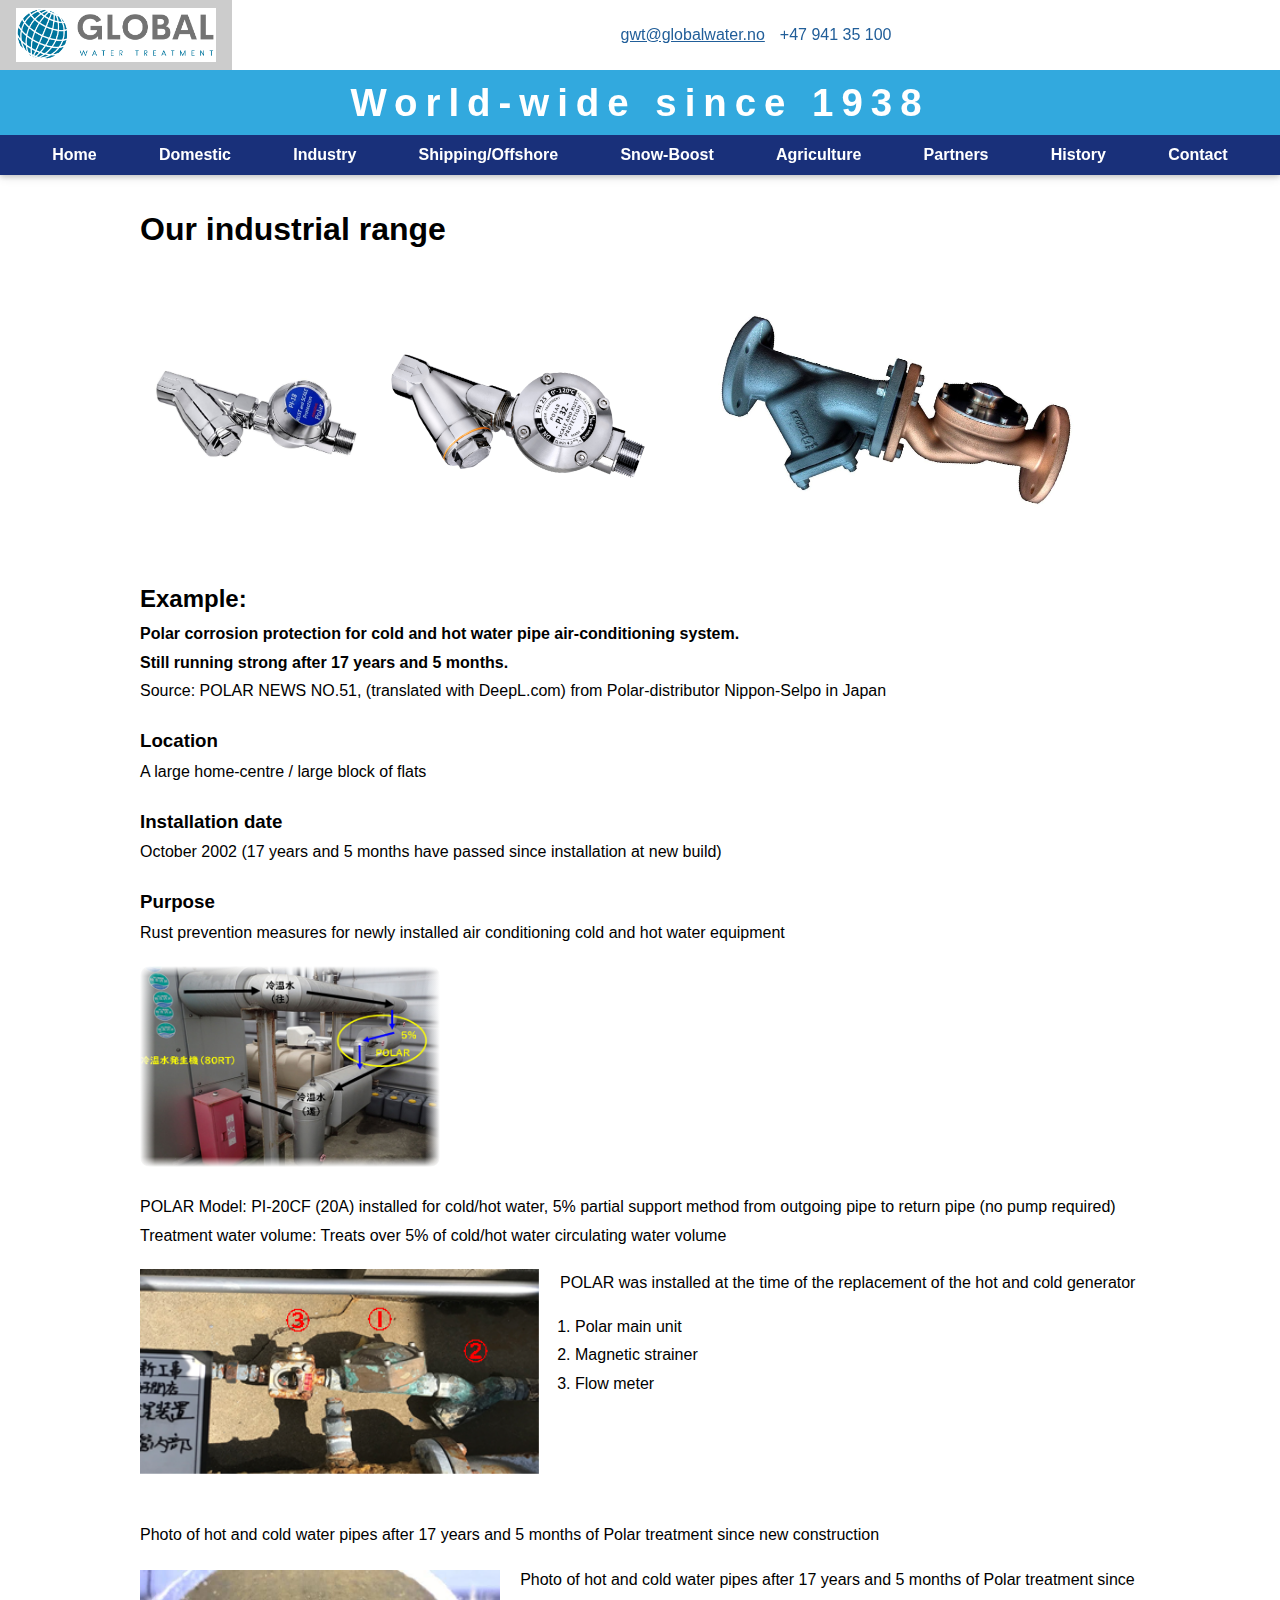
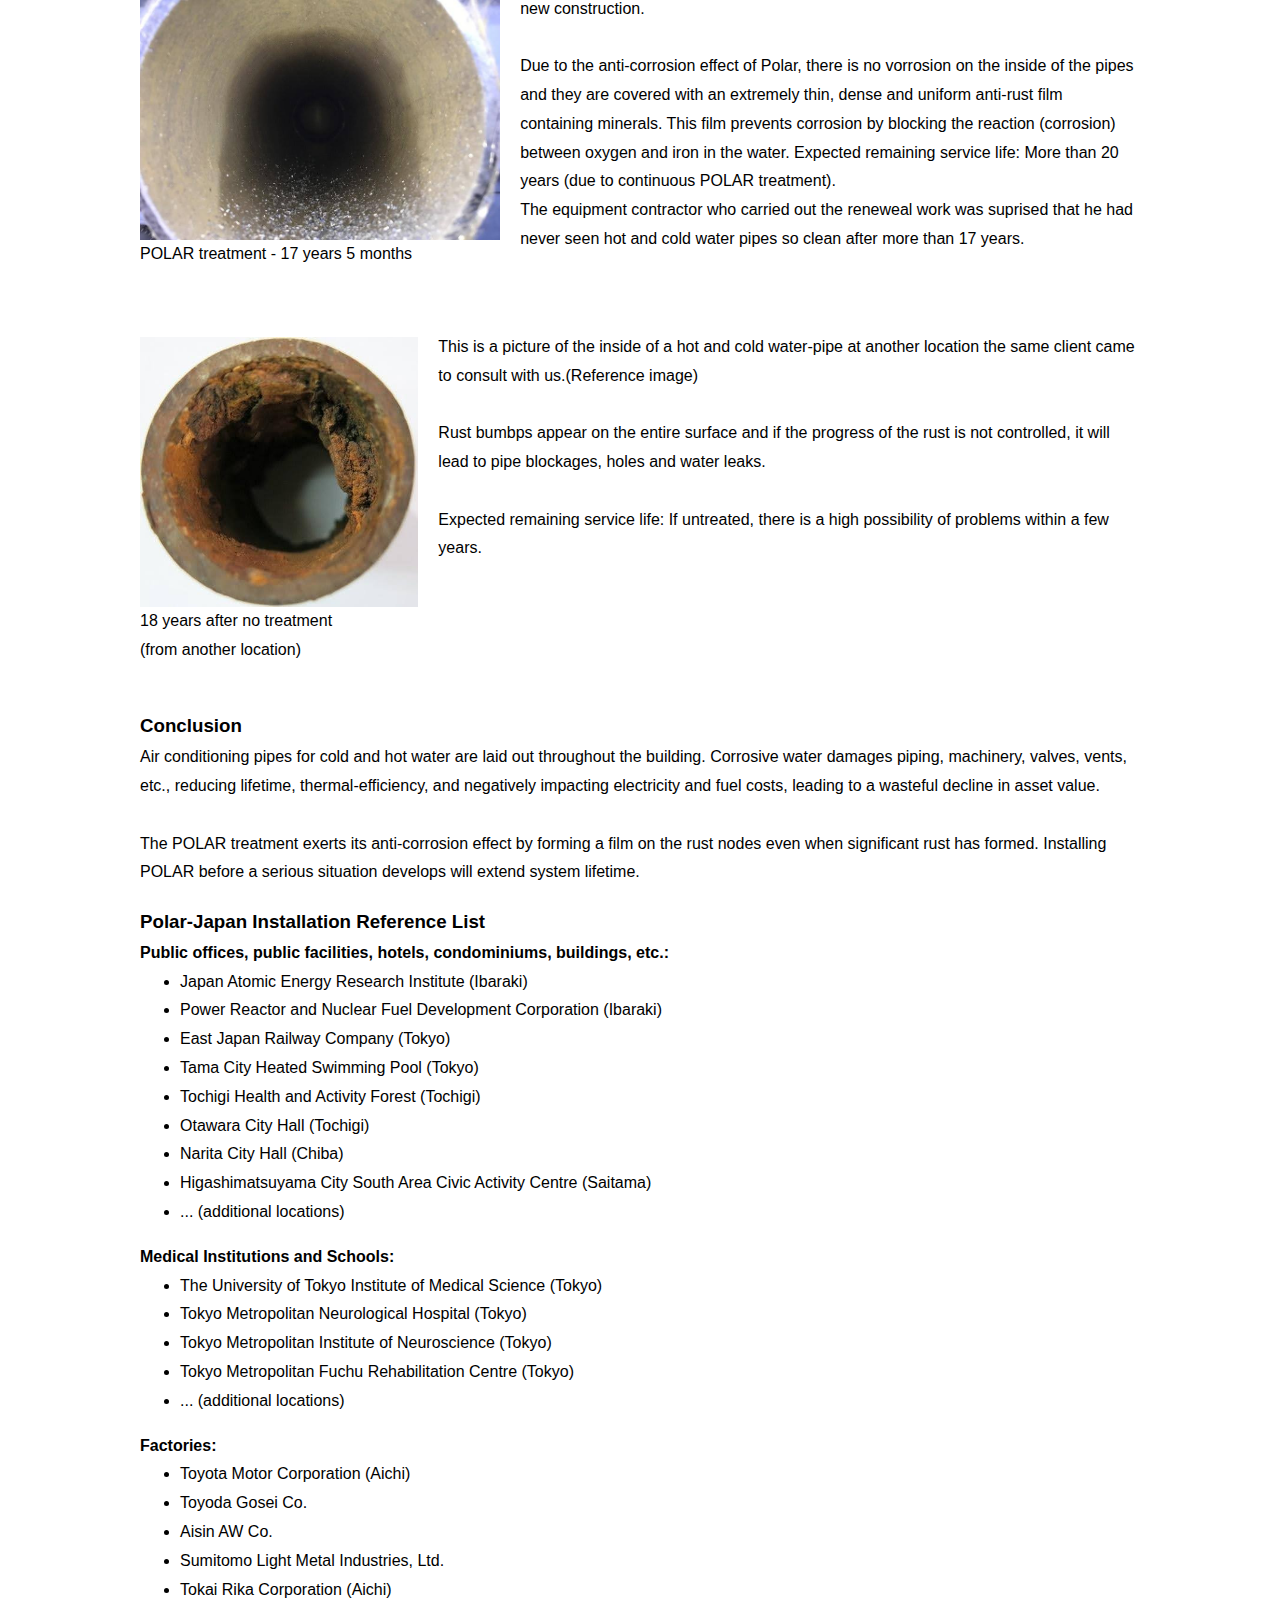
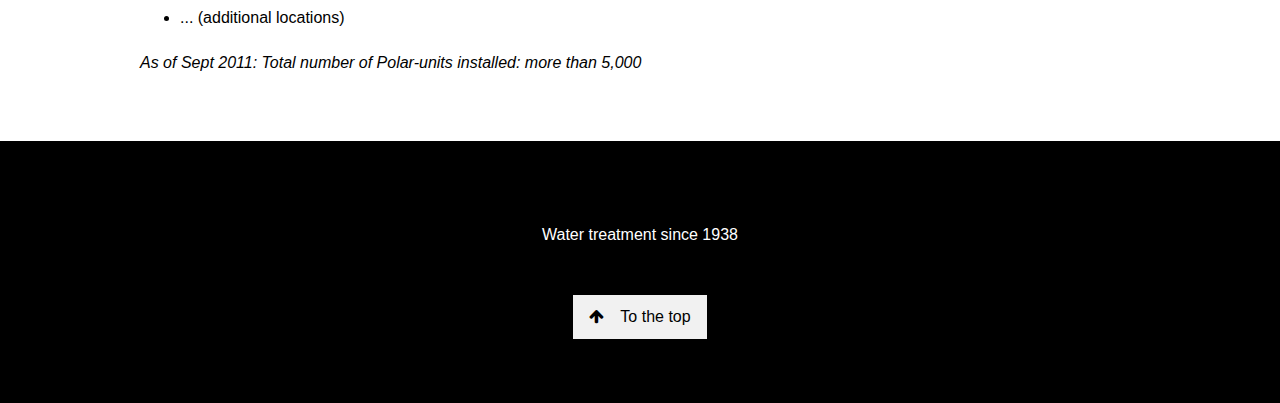
<file: industry.html>
<!DOCTYPE html>
<html lang="en">
  <head>
    <meta charset="UTF-8" />
    <meta name="viewport" content="width=device-width, initial-scale=1.0" />
    <title>GWT - OUR PRODUCTS</title>
    <link rel="stylesheet" href="styles.css" />
    <link
      rel="stylesheet"
      href="https://fonts.googleapis.com/css?family=Raleway"
    />
    <link rel="stylesheet" href="industry.css" />
    <link
      rel="stylesheet"
      href="https://cdnjs.cloudflare.com/ajax/libs/font-awesome/4.7.0/css/font-awesome.min.css"
    />
    <style>
      body,
      html {
        height: 100%;
        line-height: 1.8;
      }

      .w3-bar .w3-button {
        padding: 16px;
      }
    </style>
  </head>
  <body>
    <!-- Navbar (sit on top) -->
    <div class="navbar">
      <div class="navbar-content" id="myNavbar">
        <a href="index.html" class="w3-bar-item w3-button w3-wide"
          ><img style="width: 200px" src="assets/img/GWP logo.png"
        /></a>
        <!-- Right-sided navbar links -->
        <div class="navbar-contact">
          <a href="mailto:gwt@globalwater.no">gwt@globalwater.no</a>
          <span>+47 941 35 100</span>
        </div>
        <a
          href="javascript:void(0)"
          class="w3-bar-item w3-button w3-right w3-hide-large w3-hide-medium"
          onclick="w3_open()"
        >
          <i class="fa fa-bars"></i>
        </a>
      </div>
      <div class="blue-banner">
        <h1>World-wide since 1938</h1>
      </div>
      <div class="blue-navbar w3-hide-small">
        <a href="/">Home</a>
        <a href="domestic.html">Domestic</a>
        <a href="industry.html">Industry</a>
        <a href="shipandoffshore.html">Shipping/Offshore</a>
        <a href="snowboost.html">Snow-Boost</a>
        <a href="agriculture.html">Agriculture</a>
        <a href="partners.html">Partners</a>
        <a href="index.html#history">History</a>
        <a href="contact.html">Contact</a>
      </div>
    </div>

    <!-- Sidebar on small screens when clicking the menu icon -->
    <nav
      class="w3-sidebar w3-bar-block w3-black w3-card w3-animate-left w3-hide-medium w3-hide-large"
      style="display: none"
      id="mySidebar"
    >
      <a
        href="javascript:void(0)"
        onclick="w3_close()"
        class="w3-bar-item w3-button w3-large w3-padding-16"
        >Close ×</a
      >
      <a href="/" class="w3-bar-item w3-button">Home</a>
      <a href="domestic.html" class="w3-bar-item w3-button">Domestic</a>
      <a href="industry.html" class="w3-bar-item w3-button">Industry</a>
      <a href="shipandoffshore.html" class="w3-bar-item w3-button"
        >Shipping/Offshore</a
      >
      <a href="snowboost.html" class="w3-bar-item w3-button">Snow-Boost</a>
      <a href="agriculture.html" class="w3-bar-item w3-button">Agriculture</a>
      <a href="partners.html" class="w3-bar-item w3-button">Partners</a>
      <a href="index.html#history" class="w3-bar-item w3-button">History</a>
      <a href="contact.html" class="w3-bar-item w3-button">Contact</a>
    </nav>

    <div class="container" id="home">
      <div class="industry-column">
        <div class="industry-row">
          <div class="row-content">
            <!--<img class="infoimg" src="assets/img/rustwaterinfo.png" alt="" />-->
            <h1 style="margin-bottom: 0">Our industrial range</h1>
            <div
              style="
                display: grid;
                grid-template-columns: 1fr 1.2fr 2fr;
                align-items: center;
              "
            >
              <img style="width: 100%" src="assets/img/PI-18.jpg" alt="" />
              <img
                style="width: 100%; rotate: -6deg"
                src="assets/img/header_img.jpg"
                alt=""
              />
              <img
                style="width: 100%; rotate: 17deg; z-index: -1"
                src="assets/img/pms.jpg"
                alt=""
              />
            </div>
            <h2 style="margin: 0">Example:</h2>
            <p>
              <b
                >Polar corrosion protection for cold and hot water pipe
                air-conditioning system.<br />
                Still running strong after 17 years and 5 months.</b
              ><br />
              Source: POLAR NEWS NO.51, (translated with DeepL.com) from
              Polar-distributor Nippon-Selpo in Japan
            </p>

            <h3>Location</h3>
            <p>A large home-centre / large block of flats</p>

            <h3>Installation date</h3>
            <p>
              October 2002 (17 years and 5 months have passed since installation
              at new build)
            </p>

            <h3>Purpose</h3>
            <p>
              Rust prevention measures for newly installed air conditioning cold
              and hot water equipment
            </p>
            <!--<ul style="list-style: none">
              <li
                class="image-wrapper-industry"
                style="background-image: url('assets/img/example.png')"
              ></li>
            </ul>-->
            <div class="frame-container">
              <img src="assets/img/example.png" alt="" class="industry-image" />
            </div>

            <p>
              POLAR Model: PI-20CF (20A) installed for cold/hot water, 5%
              partial support method from outgoing pipe to return pipe (no pump
              required)<br />
              Treatment water volume: Treats over 5% of cold/hot water
              circulating water volume
            </p>
            <figure
              style="
                margin: 0;
                display: flex;
                flex-direction: row;
                gap: 20px;
                flex-wrap: wrap;
              "
            >
              <img
                src="assets/img/pipe123.png"
                style="width: 400px; height: auto"
                alt="Photo of the pipe carrying hot or cold water according to outside temperature/season of year"
              />
              <figcaption>
                POLAR was installed at the time of the replacement of the hot
                and cold generator
                <ol class="industry-list" style="margin: 0; padding: 15px">
                  <li>Polar main unit</li>
                  <li>Magnetic strainer</li>
                  <li>Flow meter</li>
                </ol>
              </figcaption>
            </figure>
          </div>
        </div>
        <div class="industry-row">
          <div class="row-content">
            Photo of hot and cold water pipes after 17 years and 5 months of
            Polar treatment since new construction
            <figure style="margin: 20px 20px 0 0; float: left">
              <img
                style="width: auto; height: 30vh; object-fit: contain"
                src="assets/img/cleanpipe.jpg"
              />
              <figcaption>POLAR treatment - 17 years 5 months</figcaption>
            </figure>

            <p>
              Photo of hot and cold water pipes after 17 years and 5 months of
              Polar treatment since new construction.
              <br /><br />
              Due to the anti-corrosion effect of Polar, there is no vorrosion
              on the inside of the pipes and they are covered with an extremely
              thin, dense and uniform anti-rust film containing minerals. This
              film prevents corrosion by blocking the reaction (corrosion)
              between oxygen and iron in the water. Expected remaining service
              life: More than 20 years (due to continuous POLAR treatment).
              <br />The equipment contractor who carried out the reneweal work
              was suprised that he had never seen hot and cold water pipes so
              clean after more than 17 years.
            </p>
          </div>
        </div>
        <div class="industry-row">
          <div class="row-content">
            <figure style="margin: 20px 20px 0 0; float: left">
              <img
                style="width: auto; height: 30vh; object-fit: contain"
                src="assets/img/dirtypipe.jpg"
              />
              <figcaption>
                18 years after no treatment<br />(from another location)
              </figcaption>
            </figure>

            <p>
              This is a picture of the inside of a hot and cold water-pipe at
              another location the same client came to consult with
              us.(Reference image)
              <br /><br />
              Rust bumbps appear on the entire surface and if the progress of
              the rust is not controlled, it will lead to pipe blockages, holes
              and water leaks.
              <br /><br />
              Expected remaining service life: If untreated, there is a high
              possibility of problems within a few years.
            </p>
          </div>
        </div>
        <div class="industry-row">
          <div class="row-content">
            <h3>Conclusion</h3>
            <p>
              Air conditioning pipes for cold and hot water are laid out
              throughout the building. Corrosive water damages piping,
              machinery, valves, vents, etc., reducing lifetime,
              thermal-efficiency, and negatively impacting electricity and fuel
              costs, leading to a wasteful decline in asset value.
              <br /><br />
              The POLAR treatment exerts its anti-corrosion effect by forming a
              film on the rust nodes even when significant rust has formed.
              Installing POLAR before a serious situation develops will extend
              system lifetime.
            </p>
            <h3>Polar-Japan Installation Reference List</h3>
            <span>
              <strong
                >Public offices, public facilities, hotels, condominiums,
                buildings, etc.:</strong
              >
            </span>
            <ul style="margin-top: 0">
              <li>Japan Atomic Energy Research Institute (Ibaraki)</li>
              <li>
                Power Reactor and Nuclear Fuel Development Corporation (Ibaraki)
              </li>
              <li>East Japan Railway Company (Tokyo)</li>
              <li>Tama City Heated Swimming Pool (Tokyo)</li>
              <li>Tochigi Health and Activity Forest (Tochigi)</li>
              <li>Otawara City Hall (Tochigi)</li>
              <li>Narita City Hall (Chiba)</li>
              <li>
                Higashimatsuyama City South Area Civic Activity Centre (Saitama)
              </li>
              <li>... (additional locations)</li>
            </ul>

            <span><strong>Medical Institutions and Schools:</strong></span>
            <ul style="margin-top: 0">
              <li>
                The University of Tokyo Institute of Medical Science (Tokyo)
              </li>
              <li>Tokyo Metropolitan Neurological Hospital (Tokyo)</li>
              <li>Tokyo Metropolitan Institute of Neuroscience (Tokyo)</li>
              <li>Tokyo Metropolitan Fuchu Rehabilitation Centre (Tokyo)</li>
              <li>... (additional locations)</li>
            </ul>

            <span><strong>Factories:</strong></span>
            <ul style="margin-top: 0">
              <li>Toyota Motor Corporation (Aichi)</li>
              <li>Toyoda Gosei Co.</li>
              <li>Aisin AW Co.</li>
              <li>Sumitomo Light Metal Industries, Ltd.</li>
              <li>Tokai Rika Corporation (Aichi)</li>
              <li>... (additional locations)</li>
            </ul>

            <p>
              <em
                >As of Sept 2011: Total number of Polar-units installed: more
                than 5,000</em
              >
            </p>
          </div>
        </div>
      </div>
    </div>

    <footer class="w3-center w3-black w3-padding-64">
      <p>Water treatment since 1938</p>
      <br />
      <a href="#home" class="w3-button w3-light-grey"
        ><i class="fa fa-arrow-up w3-margin-right"></i>To the top</a
      >
    </footer>

    <script>
      // Modal Image Gallery
      function onClick(element) {
        document.getElementById("img01").src = element.src;
        document.getElementById("modal01").style.display = "block";
        var captionText = document.getElementById("caption");
        captionText.innerHTML = element.alt;
      }

      // Toggle between showing and hiding the sidebar when clicking the menu icon
      var mySidebar = document.getElementById("mySidebar");

      function w3_open() {
        if (mySidebar.style.display === "block") {
          mySidebar.style.display = "none";
        } else {
          mySidebar.style.display = "block";
        }
      }

      // Close the sidebar with the close button
      function w3_close() {
        mySidebar.style.display = "none";
      }
    </script>
  </body>
</html>
</file>
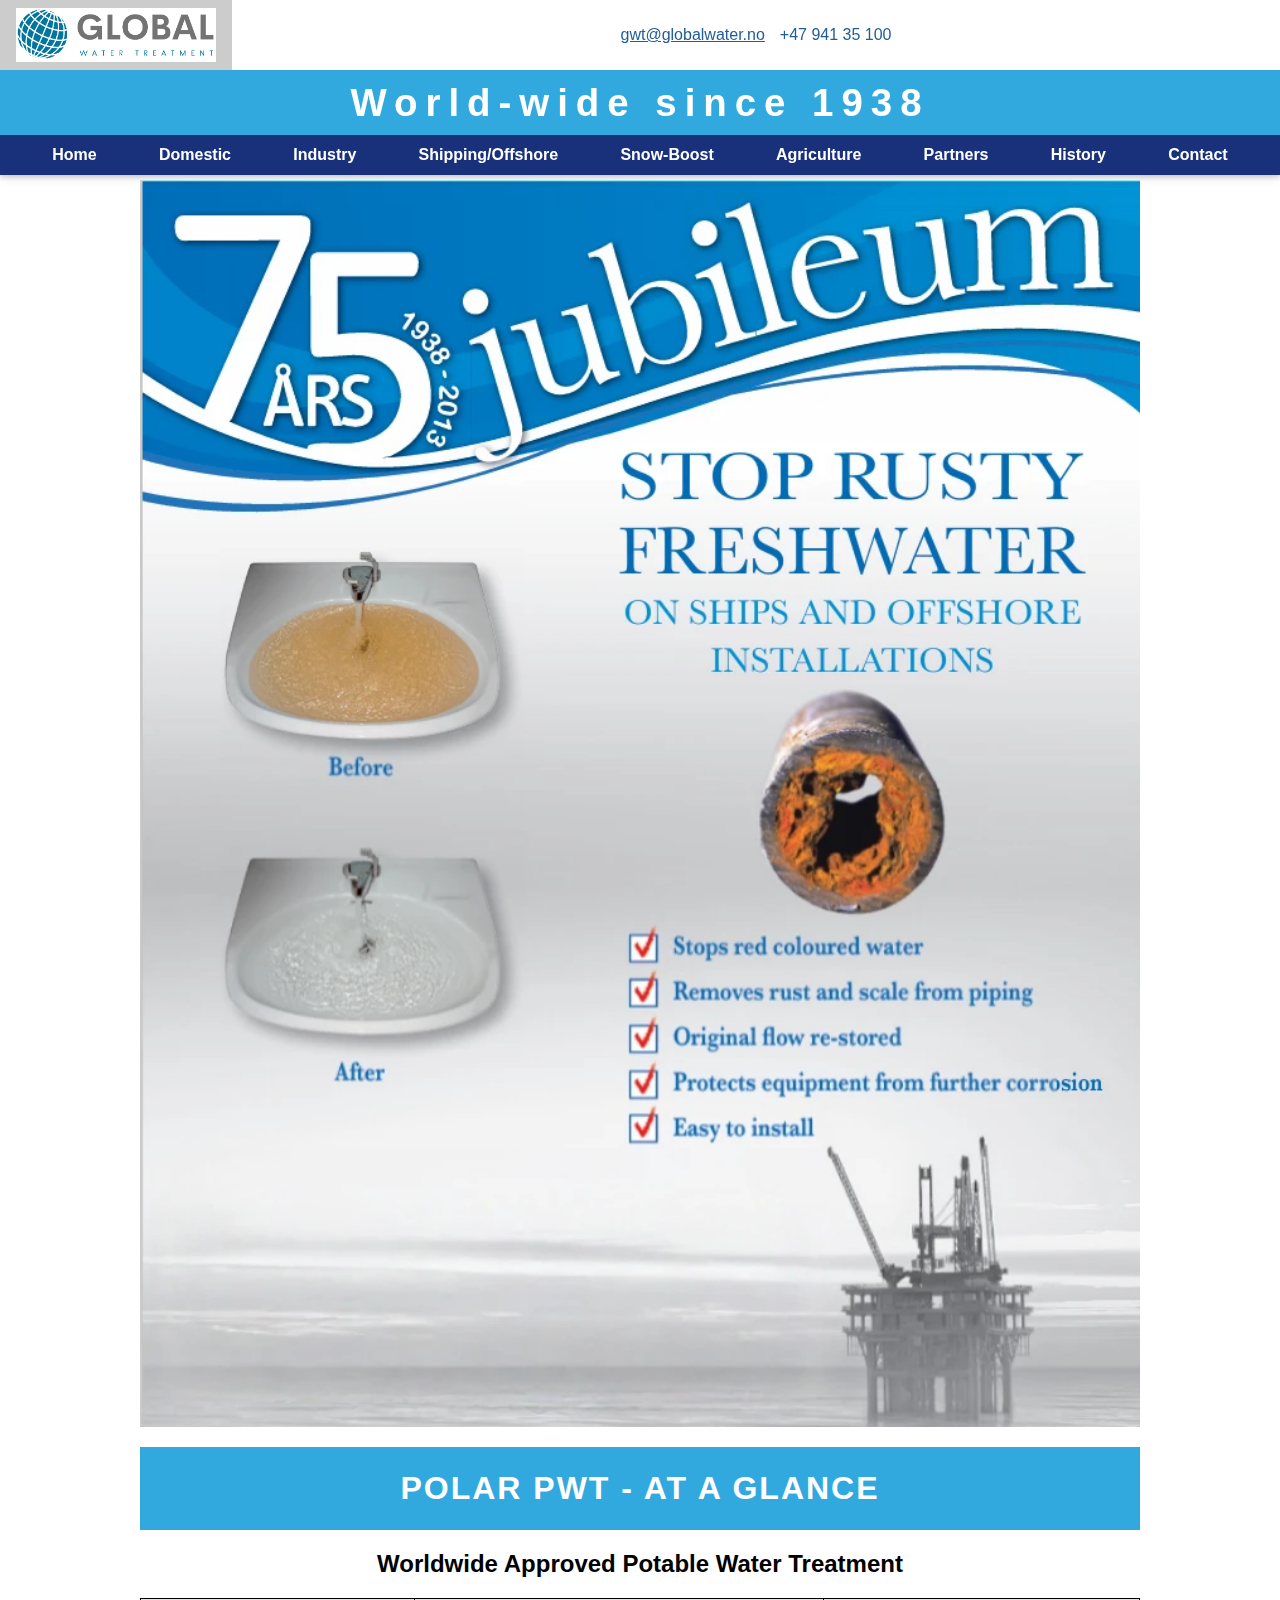
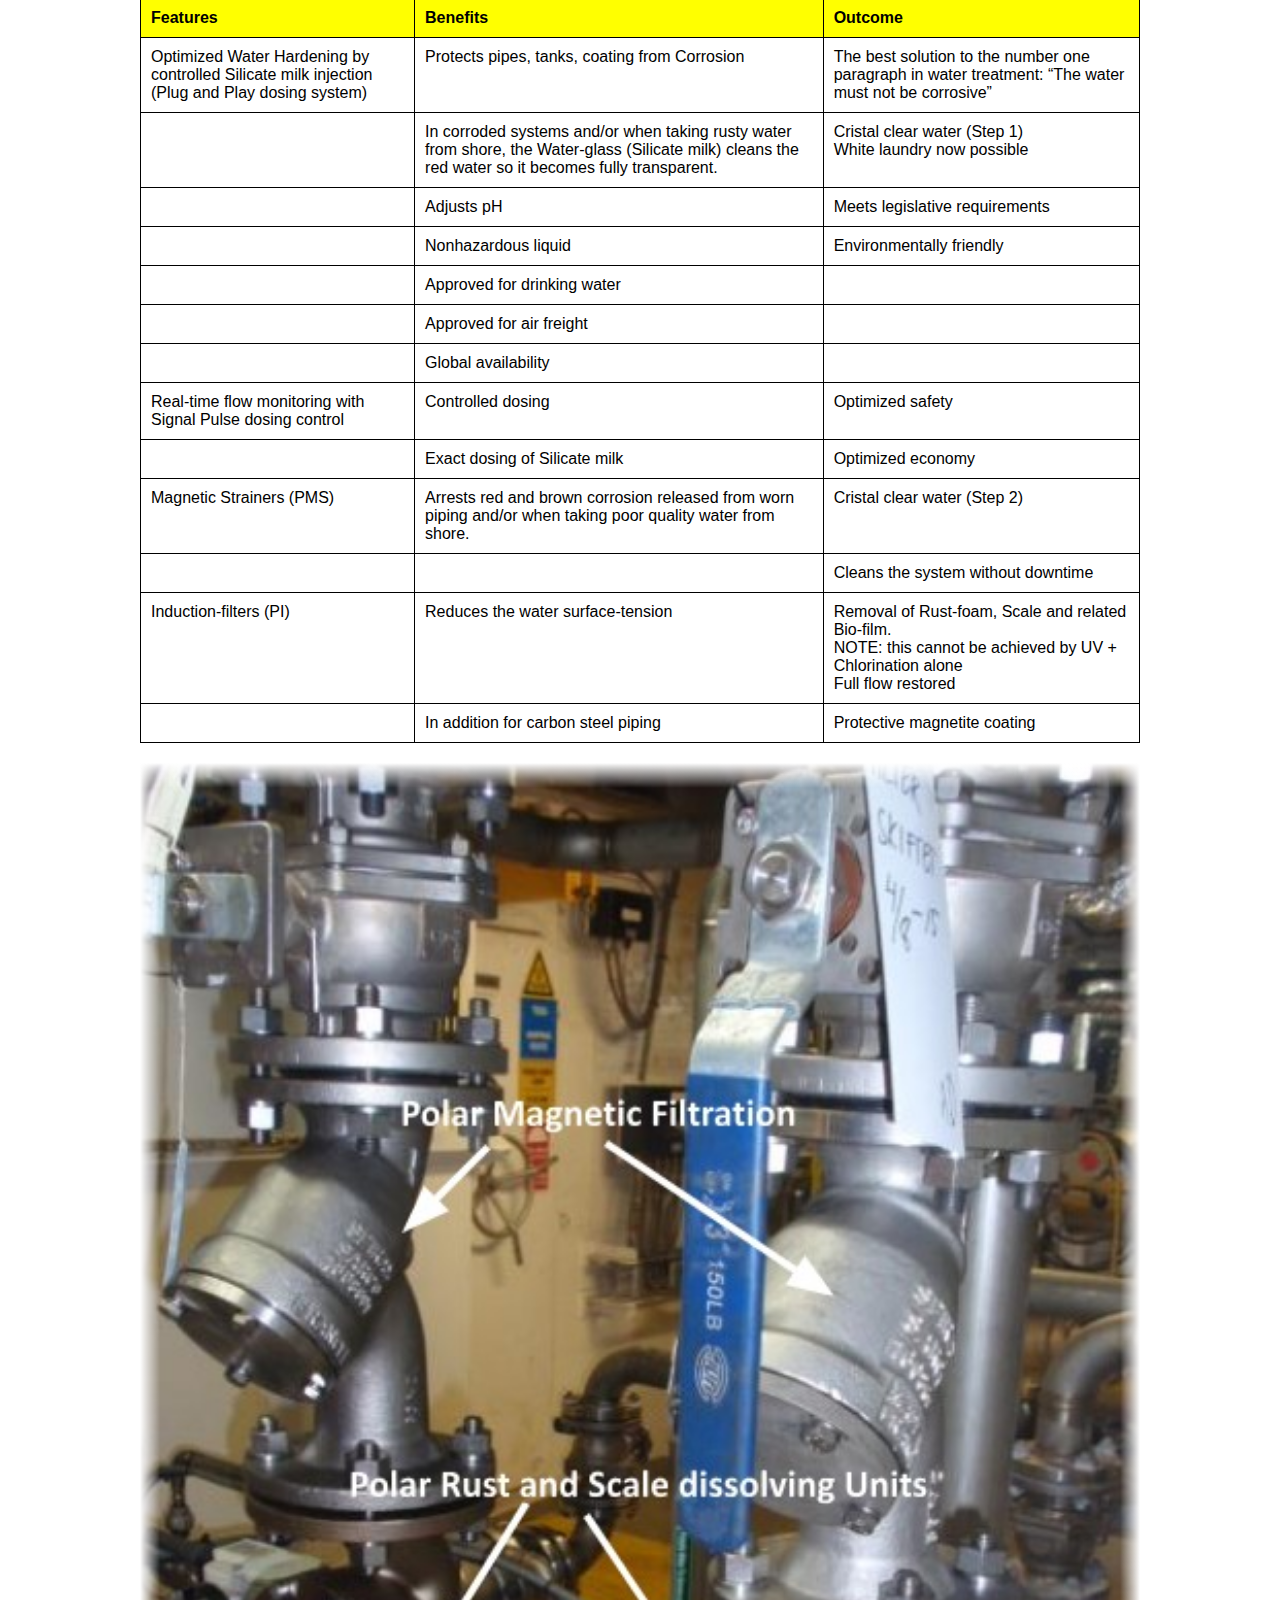
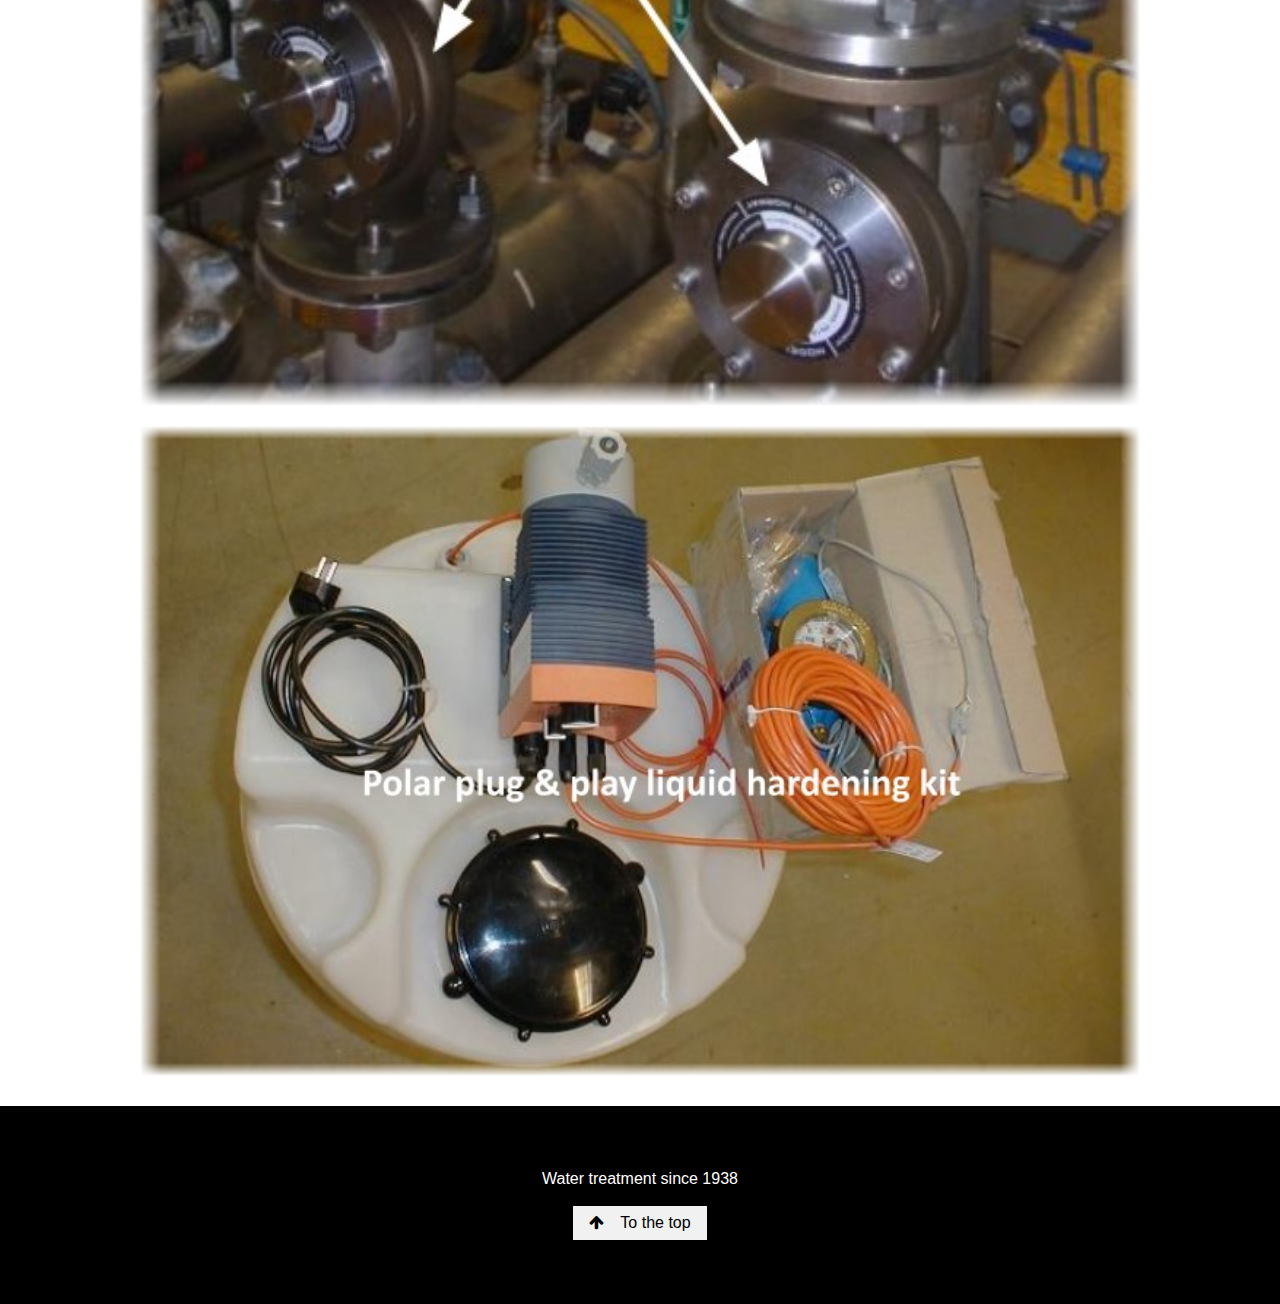
<file: shipandoffshore.html>
<!DOCTYPE html>
<html lang="en">
  <head>
    <meta charset="UTF-8" />
    <meta name="viewport" content="width=device-width, initial-scale=1.0" />
    <meta http-equiv="X-UA-Compatible" content="ie=edge" />
    <title>HTML + CSS</title>
    <link rel="stylesheet" href="styles.css" />
    <link rel="stylesheet" href="history.css" />
    <link
      rel="stylesheet"
      href="https://fonts.googleapis.com/css?family=Raleway"
    />
    <link
      rel="stylesheet"
      href="https://cdnjs.cloudflare.com/ajax/libs/font-awesome/4.7.0/css/font-awesome.min.css"
    />
    <style>
      .table-container {
        display: flex;
        justify-content: center;
      }

      .table {
        border-collapse: collapse;
      }

      .table th {
        background-color: yellow;
        padding: 10px;
        text-align: left;
        font-weight: bold;
        border: 1px solid #000;
      }

      .table td {
        padding: 10px;
        border: 1px solid #000;
        vertical-align: top;
      }
    </style>
  </head>
  <body>
    <!-- Navbar (sit on top) -->
    <div class="navbar">
      <div class="navbar-content" id="myNavbar">
        <a href="index.html" class="w3-bar-item w3-button w3-wide"
          ><img style="width: 200px" src="assets/img/GWP logo.png"
        /></a>
        <!-- Right-sided navbar links -->
        <div class="navbar-contact">
          <a href="mailto:gwt@globalwater.no">gwt@globalwater.no</a>
          <span>+47 941 35 100</span>
        </div>
        <a
          href="javascript:void(0)"
          class="w3-bar-item w3-button w3-right w3-hide-large w3-hide-medium"
          onclick="w3_open()"
        >
          <i class="fa fa-bars"></i>
        </a>
      </div>
      <div class="blue-banner">
        <h1>World-wide since 1938</h1>
      </div>
      <div class="blue-navbar w3-hide-small">
        <a href="/">Home</a>
        <a href="domestic.html">Domestic</a>
        <a href="industry.html">Industry</a>
        <a href="shipandoffshore.html">Shipping/Offshore</a>
        <a href="snowboost.html">Snow-Boost</a>
        <a href="agriculture.html">Agriculture</a>
        <a href="partners.html">Partners</a>
        <a href="index.html#history">History</a>
        <a href="contact.html">Contact</a>
      </div>
    </div>

    <!-- Sidebar on small screens when clicking the menu icon -->
    <nav
      class="w3-sidebar w3-bar-block w3-black w3-card w3-animate-left w3-hide-medium w3-hide-large"
      style="display: none"
      id="mySidebar"
    >
      <a
        href="javascript:void(0)"
        onclick="w3_close()"
        class="w3-bar-item w3-button w3-large w3-padding-16"
        >Close ×</a
      >

      <a href="/" class="w3-bar-item w3-button">Home</a>
      <a href="domestic.html" class="w3-bar-item w3-button">Domestic</a>
      <a href="industry.html" class="w3-bar-item w3-button">Industry</a>
      <a href="shipandoffshore.html" class="w3-bar-item w3-button"
        >Shipping/Offshore</a
      >
      <a href="snowboost.html" class="w3-bar-item w3-button">Snow-Boost</a>
      <a href="agriculture.html" class="w3-bar-item w3-button">Agriculture</a>
      <a href="partners.html" class="w3-bar-item w3-button">Partners</a>
      <a href="index.html#history" class="w3-bar-item w3-button">History</a>
      <a href="contact.html" class="w3-bar-item w3-button">Contact</a>
    </nav>

    <!-- Header with full-height image -->
    <header
      class="bgimg-1 w3-display-container w3-grayscale-min"
      id="home"
    ></header>
    <!-- About Section -->
    <div
      class="container"
      style="
        display: flex;
        flex-direction: column;
        align-items: center;
        gap: 20px;
        margin-bottom: 30px;
      "
      id="about"
    >
      <img style="width: 100%" src="assets/img/shipandoffshore01.webp" alt="" />
      <div style="width: 100%; background-color: rgb(50, 169, 222)">
        <h1
          style="
            color: white;
            text-align: center;
            padding: 23px;
            letter-spacing: 2px;
          "
        >
          POLAR PWT - AT A GLANCE
        </h1>
      </div>
      <h2>Worldwide Approved Potable Water Treatment</h2>
      <div class="table-container">
        <table class="table">
          <thead>
            <tr>
              <th>Features</th>
              <th>Benefits</th>
              <th>Outcome</th>
            </tr>
          </thead>
          <tbody>
            <tr>
              <td>
                Optimized Water Hardening by controlled Silicate milk injection
                (Plug and Play dosing system)
              </td>
              <td>Protects pipes, tanks, coating from Corrosion</td>
              <td>
                The best solution to the number one paragraph in water
                treatment: “The water must not be corrosive”
              </td>
            </tr>
            <tr>
              <td></td>
              <td>
                In corroded systems and/or when taking rusty water from shore,
                the Water-glass (Silicate milk) cleans the red water so it
                becomes fully transparent.
              </td>
              <td>
                Cristal clear water (Step 1)<br />White laundry now possible
              </td>
            </tr>
            <tr>
              <td></td>
              <td>Adjusts pH</td>
              <td>Meets legislative requirements</td>
            </tr>
            <tr>
              <td></td>
              <td>Nonhazardous liquid</td>
              <td>Environmentally friendly</td>
            </tr>
            <tr>
              <td></td>
              <td>Approved for drinking water</td>
              <td></td>
            </tr>
            <tr>
              <td></td>
              <td>Approved for air freight</td>
              <td></td>
            </tr>
            <tr>
              <td></td>
              <td>Global availability</td>
              <td></td>
            </tr>
            <tr>
              <td>
                Real-time flow monitoring with Signal Pulse dosing control
              </td>
              <td>Controlled dosing</td>
              <td>Optimized safety</td>
            </tr>
            <tr>
              <td></td>
              <td>Exact dosing of Silicate milk</td>
              <td>Optimized economy</td>
            </tr>
            <tr>
              <td>Magnetic Strainers (PMS)</td>
              <td>
                Arrests red and brown corrosion released from worn piping and/or
                when taking poor quality water from shore.
              </td>
              <td>Cristal clear water (Step 2)</td>
            </tr>
            <tr>
              <td></td>
              <td></td>
              <td>Cleans the system without downtime</td>
            </tr>
            <tr>
              <td>Induction-filters (PI)</td>
              <td>Reduces the water surface-tension</td>
              <td>
                Removal of Rust-foam, Scale and related Bio-film.<br />NOTE:
                this cannot be achieved by UV + Chlorination alone<br />Full
                flow restored
              </td>
            </tr>
            <tr>
              <td></td>
              <td>In addition for carbon steel piping</td>
              <td>Protective magnetite coating</td>
            </tr>
          </tbody>
        </table>
      </div>
      <div class="frame-container" style="width: 100%; --misty-border: 2%">
        <img
          style="width: 100%; height: auto"
          src="assets/img/magfiltration.jpg"
          alt=""
        />
      </div>
      <div class="frame-container" style="width: 100%; --misty-border: 2%">
        <img
          style="width: 100%; height: auto"
          src="assets/img/hardeningkit02.jpg"
          alt=""
        />
      </div>
    </div>

    <!-- Footer -->
    <footer class="w3-center w3-black w3-padding-64">
      <p>Water treatment since 1938</p>
      <br />
      <a href="#home" class="w3-button w3-light-grey"
        ><i class="fa fa-arrow-up w3-margin-right"></i>To the top</a
      >
    </footer>

    <script>
      // Modal Image Gallery
      function onClick(element) {
        document.getElementById("img01").src = element.src;
        document.getElementById("modal01").style.display = "block";
        var captionText = document.getElementById("caption");
        captionText.innerHTML = element.alt;
      }

      // Toggle between showing and hiding the sidebar when clicking the menu icon
      var mySidebar = document.getElementById("mySidebar");

      function w3_open() {
        if (mySidebar.style.display === "block") {
          mySidebar.style.display = "none";
        } else {
          mySidebar.style.display = "block";
        }
      }

      // Close the sidebar with the close button
      function w3_close() {
        mySidebar.style.display = "none";
      }
    </script>
  </body>
</html>
</file>
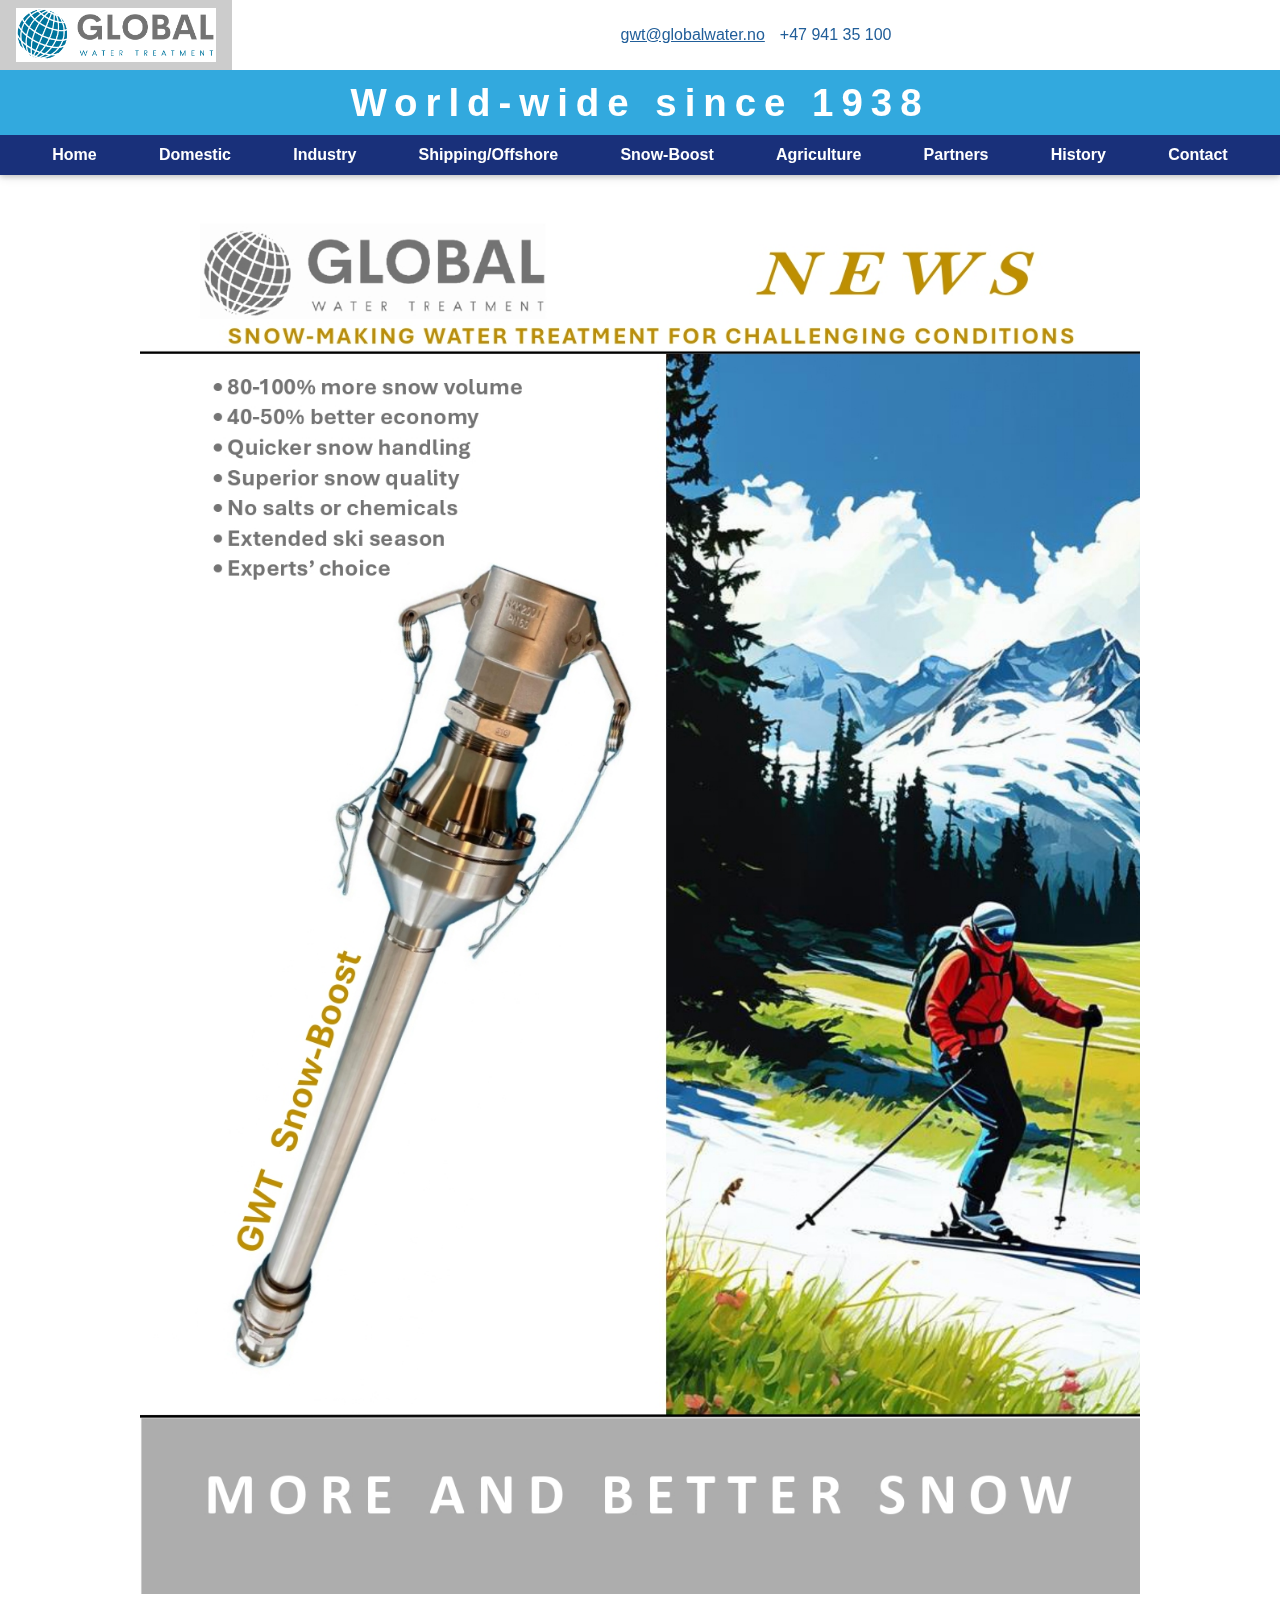
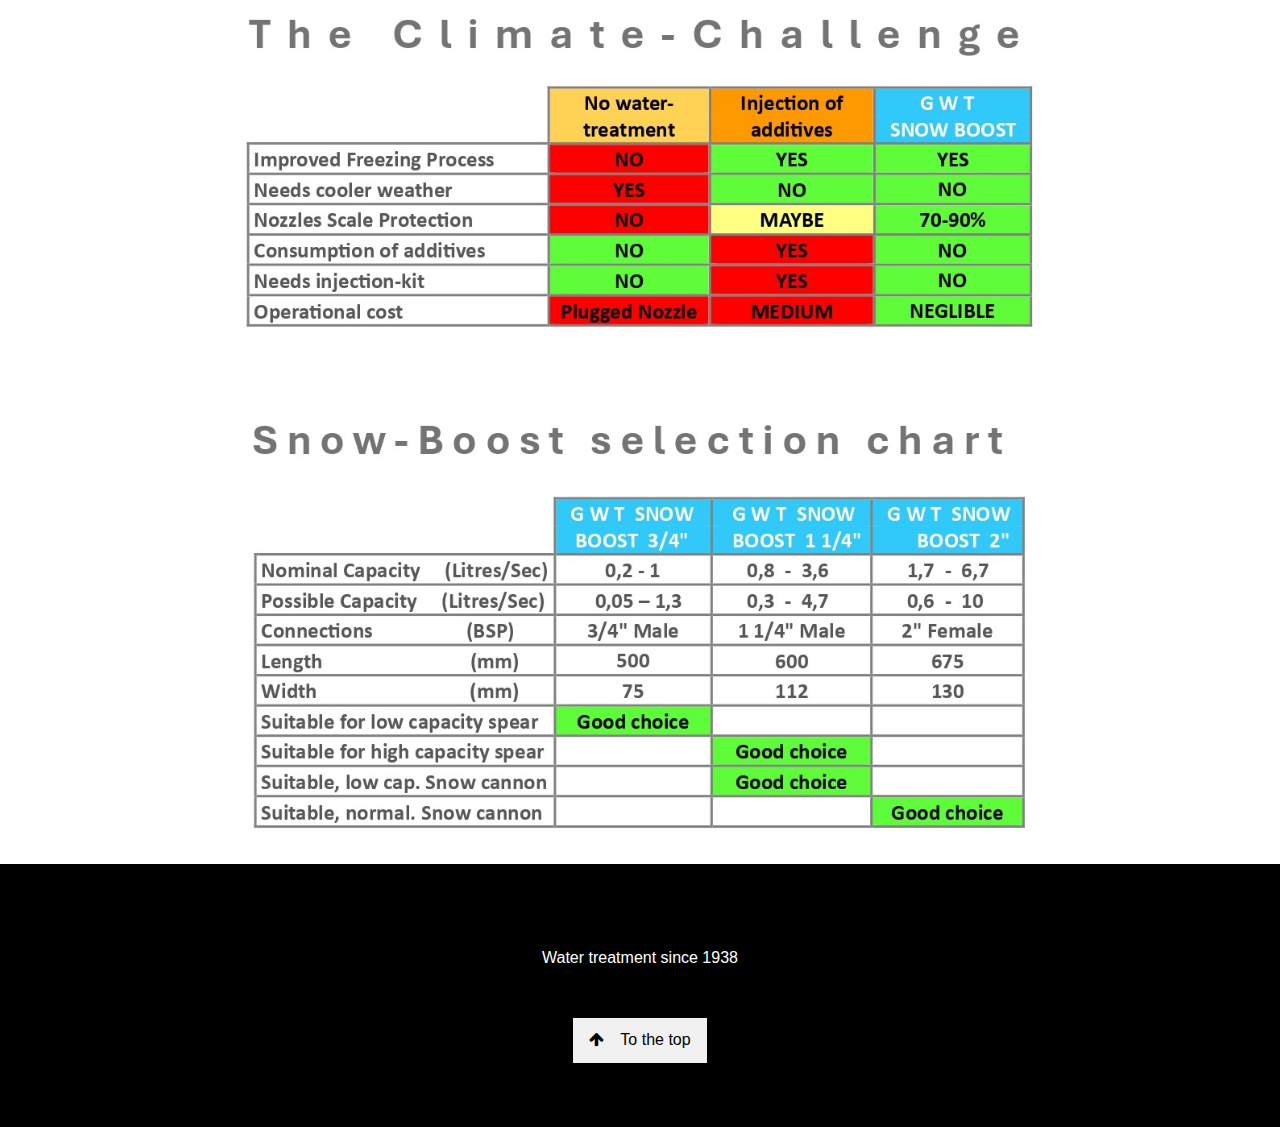
<file: snowboost.html>
<!DOCTYPE html>
<html lang="en">
  <head>
    <meta charset="UTF-8" />
    <meta name="viewport" content="width=device-width, initial-scale=1.0" />
    <meta http-equiv="X-UA-Compatible" content="ie=edge" />
    <title>HTML + CSS</title>
    <link rel="stylesheet" href="styles.css" />

    <link
      rel="stylesheet"
      href="https://fonts.googleapis.com/css?family=Raleway"
    />
    <link
      rel="stylesheet"
      href="https://cdnjs.cloudflare.com/ajax/libs/font-awesome/4.7.0/css/font-awesome.min.css"
    />
    <style>
      body,
      html {
        height: 100%;
        line-height: 1.8;
      }

      /* Full height image header */

      @media() {
      }

      .w3-bar .w3-button {
        padding: 16px;
      }
    </style>
  </head>
  <body>
    <!-- Navbar (sit on top) -->
    <div class="navbar">
      <div class="navbar-content" id="myNavbar">
        <a href="index.html" class="w3-bar-item w3-button w3-wide"
          ><img style="width: 200px" src="assets/img/GWP logo.png"
        /></a>
        <!-- Right-sided navbar links -->
        <div class="navbar-contact">
          <a href="mailto:gwt@globalwater.no">gwt@globalwater.no</a>
          <span>+47 941 35 100</span>
        </div>
        <a
          href="javascript:void(0)"
          class="w3-bar-item w3-button w3-right w3-hide-large w3-hide-medium"
          onclick="w3_open()"
        >
          <i class="fa fa-bars"></i>
        </a>
      </div>
      <div class="blue-banner">
        <h1>World-wide since 1938</h1>
      </div>
      <div class="blue-navbar w3-hide-small">
        <a href="/">Home</a>
        <a href="domestic.html">Domestic</a>
        <a href="industry.html">Industry</a>
        <a href="shipandoffshore.html">Shipping/Offshore</a>
        <a href="snowboost.html">Snow-Boost</a>
        <a href="agriculture.html">Agriculture</a>
        <a href="partners.html">Partners</a>
        <a href="index.html#history">History</a>
        <a href="contact.html">Contact</a>
      </div>
    </div>

    <!-- Sidebar on small screens when clicking the menu icon -->
    <nav
      class="w3-sidebar w3-bar-block w3-black w3-card w3-animate-left w3-hide-medium w3-hide-large"
      style="display: none"
      id="mySidebar"
    >
      <a
        href="javascript:void(0)"
        onclick="w3_close()"
        class="w3-bar-item w3-button w3-large w3-padding-16"
        >Close ×</a
      >

      <a href="/" class="w3-bar-item w3-button">Home</a>
      <a href="domestic.html" class="w3-bar-item w3-button">Domestic</a>
      <a href="industry.html" class="w3-bar-item w3-button">Industry</a>
      <a href="shipandoffshore.html" class="w3-bar-item w3-button"
        >Shipping/Offshore</a
      >
      <a href="snowboost.html" class="w3-bar-item w3-button">Snow-Boost</a>
      <a href="agriculture.html" class="w3-bar-item w3-button">Agriculture</a>
      <a href="partners.html" class="w3-bar-item w3-button">Partners</a>
      <a href="index.html#history" class="w3-bar-item w3-button">History</a>
      <a href="contact.html" class="w3-bar-item w3-button">Contact</a>
    </nav>

    <!-- Header with full-height image -->
    <header
      class="bgimg-1 w3-display-container w3-grayscale-min"
      id="home"
    ></header>

    <!-- About Section -->
    <div
      class="container"
      id="about"
      style="display: flex; flex-direction: column; align-items: center"
    >
      <div class="snowboost-poster">
        <!--<div class="div1">
          <ul>
            <li><p>80-100% more snow volume</p></li>
            <li><p>40-50% better economy</p></li>
            <li><p>Quicker snow handling</p></li>
            <li><p>Superior snow quality</p></li>
            <li><p>No salts or chemicals</p></li>
            <li><p>Extended ski season</p></li>
            <li><p>Experts' choice</p></li>
          </ul>
        </div>
        <div class="div2"><p>GWT Snow-Boost</p></div>
        <div class="div3"><img src="assets/img/snowboost.jpg" alt="" /></div>
        <div class="div4"><img src="assets/img/skisnowboost.jpg" alt="" /></div>-->
      </div>
      <img style="width: 100%" src="assets/img/snowboost-main.jpg" />
      <img style="width: 100%" src="assets/img/snowboost-tables.jpg" alt="" />
    </div>

    <!-- Footer -->
    <footer class="w3-center w3-black w3-padding-64">
      <p>Water treatment since 1938</p>
      <br />
      <a href="#home" class="w3-button w3-light-grey"
        ><i class="fa fa-arrow-up w3-margin-right"></i>To the top</a
      >
    </footer>

    <script>
      // Modal Image Gallery
      function onClick(element) {
        document.getElementById("img01").src = element.src;
        document.getElementById("modal01").style.display = "block";
        var captionText = document.getElementById("caption");
        captionText.innerHTML = element.alt;
      }

      // Toggle between showing and hiding the sidebar when clicking the menu icon
      var mySidebar = document.getElementById("mySidebar");

      function w3_open() {
        if (mySidebar.style.display === "block") {
          mySidebar.style.display = "none";
        } else {
          mySidebar.style.display = "block";
        }
      }

      // Close the sidebar with the close button
      function w3_close() {
        mySidebar.style.display = "none";
      }
    </script>
  </body>
</html>
</file>
<file: styles.css>
:root {
  /* colors */
  --black: #000501;
  --tan: #b6b57b;
  --green: #31b28a;
  --lightgreen: #8cdfc5;
  --red: #ff4404;
  --white: #ffffff;

  /* font families */
  --main: Calibri, sans-serif;
  --heading: "Josefin Sans", sans-serif;
  --mono: "Fira mono", monospace;

  /* type scale */
  --base-size: 1.2rem;
  --scale: 1.25;
  --h1: calc(var(--h2) * var(--scale));
  --h2: calc(var(--h3) * var(--scale));
  --h3: calc(var(--h4) * var(--scale));
  --h4: calc(var(--h5) * var(--scale));
  --h5: calc(var(--h6) * var(--scale));
  --h6: var(--base-size);
  --small: calc(var(--base-size) / var(--scale));

  --misty-border: 5%;
}
/* W3.CSS 4.15 December 2020 by Jan Egil and Borge Refsnes */
html {
  box-sizing: border-box;
}
* {
  font-family: Calibri, sans-serif;
}
*,
*:before,
*:after {
}
/* Extract from normalize.css by Nicolas Gallagher and Jonathan Neal git.io/normalize */
html {
  -ms-text-size-adjust: 100%;
  -webkit-text-size-adjust: 100%;
}
body {
  margin: 0;
}
article,
aside,
details,
footer,
header,
main,
menu,
nav,
section {
  display: block;
}
summary {
  display: list-item;
}
audio,
canvas,
progress,
video {
  display: inline-block;
}
progress {
  vertical-align: baseline;
}
audio:not([controls]) {
  display: none;
  height: 0;
}
[hidden],
template {
  display: none;
}
a {
  background-color: transparent;
}
a:active,
a:hover {
  outline-width: 0;
}
abbr[title] {
  border-bottom: none;
  text-decoration: underline;
  text-decoration: underline dotted;
}
b,
strong {
  font-weight: bolder;
}
dfn {
  font-style: italic;
}
mark {
  background: #ff0;
  color: #000;
}
small {
  font-size: 80%;
}
sub,
sup {
  font-size: 75%;
  line-height: 0;
  position: relative;
  vertical-align: baseline;
}
sub {
  bottom: -0.25em;
}
sup {
  top: -0.5em;
}

img {
  border-style: none;
  max-width: 100%;
}

hr {
  box-sizing: content-box;
  height: 0;
  overflow: visible;
}
button,
input,
select,
textarea,
optgroup {
  font: inherit;
  margin: 0;
}
optgroup {
  font-weight: bold;
}
button,
input {
  overflow: visible;
}
button,
select {
  text-transform: none;
}
button,
[type="button"],
[type="reset"],
[type="submit"] {
  -webkit-appearance: button;
}
button::-moz-focus-inner,
[type="button"]::-moz-focus-inner,
[type="reset"]::-moz-focus-inner,
[type="submit"]::-moz-focus-inner {
  border-style: none;
  padding: 0;
}
button:-moz-focusring,
[type="button"]:-moz-focusring,
[type="reset"]:-moz-focusring,
[type="submit"]:-moz-focusring {
  outline: 1px dotted ButtonText;
}
fieldset {
  border: 1px solid #c0c0c0;
  margin: 0 2px;
  padding: 0.35em 0.625em 0.75em;
}
legend {
  color: inherit;
  display: table;
  max-width: 100%;
  padding: 0;
  white-space: normal;
}
textarea {
  overflow: auto;
}
[type="checkbox"],
[type="radio"] {
  padding: 0;
}
[type="number"]::-webkit-inner-spin-button,
[type="number"]::-webkit-outer-spin-button {
  height: auto;
}
[type="search"] {
  -webkit-appearance: textfield;
  outline-offset: -2px;
}
[type="search"]::-webkit-search-decoration {
  -webkit-appearance: none;
}
::-webkit-file-upload-button {
  -webkit-appearance: button;
  font: inherit;
}
/* End extract */

html {
  overflow-x: hidden;
}

h2,
h3,
h4 {
  margin-bottom: 0;
}

h3,
h4 {
  margin: 0;
}

h2 + p,
h3 + p,
h4 + p {
  margin-top: 0;
}

.img-text {
  display: flex;
  flex-direction: column;
  justify-content: center;
  align-items: center;
  padding-top: 65px;
  text-shadow: 0px 0px 10px rgba(255, 255, 255, 1);
  text-wrap: nowrap;
}

@media (max-width: 700px) {
  .img-text {
    padding-top: 75px;
    text-wrap: wrap;
    text-align: center;
  }
}

/*Custom CSS*/

.navbar {
  position: fixed;
  width: 100%;
  z-index: 1;
  top: 0;
  background-color: #fff !important;
  box-shadow: 0 2px 5px 0 rgba(0, 0, 0, 0.16), 0 2px 10px 0 rgba(0, 0, 0, 0.12);
}

.navbar-content {
  display: flex;
  flex-direction: row;
  position: relative;
  align-items: center;
  /*width: 75%;*/
  overflow: hidden;
  white-space: normal;
  color: #000 !important;
}

.navbar-contact {
  color: #215e99;
  /*width: 50%;*/
  display: flex;
  flex-direction: row;
  justify-content: center;
  align-items: center;
  flex-wrap: wrap;
  column-gap: 15px;
  row-gap: 0;
  flex: 1 1 auto;
}

.navbar-content:before,
.navbar.content:after {
  content: "";
  display: table;
  clear: both;
}
.blue-banner {
  color: white;
  font-family: Calibri, sans-serif;
  background-color: rgb(50, 169, 222);
  height: 65px;
  display: flex;
  flex-direction: row;
  justify-content: center;
  align-items: center;
  letter-spacing: 0.5rem;
  line-height: normal;
  text-align: center;
  font-size: clamp(13px, 1.5vw, 25px);
}

.blue-navbar {
  display: flex;
  flex-direction: row;
  justify-content: space-evenly;
  align-items: center;
  gap: 5px;
  color: white;
  font-family: Calibri, sans-serif;
  background-color: rgba(0, 26, 108, 0.9);
  height: 40px;
  font-size: clamp(13px, 1.5vw, 16px);
}
.blue-navbar a {
  text-decoration: none;
  font-weight: bold;
  padding: 5px;
}

.partner-logo {
  width: 15vw;
  height: auto;
  object-fit: contain;
}

@media (max-width: 1200px) {
  .navbar-content {
  }
  .navbar-content:before,
  .navbar.content:after {
    content: "";
    display: table;
    clear: both;
  }
}

.container {
  padding-top: 20vh;
  width: clamp(370px, 90vw, 1000px);
  margin: auto;
}
.flex-container {
  display: flex;
  flex-direction: row;
  justify-content: center;
}
.domestic-list-container {
  display: flex;
  flex-direction: column;
  justify-content: center center;
  font-size: clamp(18px, 1.5vw, 24px);
  letter-spacing: 2px;
  font-weight: bold;
}
.domestic-list-container img {
  height: auto;
  width: 100%;
  object-fit: contain;
}
.domestic-image-container {
  display: flex;
  flex-direction: column;
}
.negative-examples-list {
  list-style: none;
  display: flex;
  flex-direction: column;
  gap: 30px;
  padding: 0;
}
.image-wrapper {
  position: relative;
  box-shadow: inset 0px 0px 10px clamp(5px, 1vw, 16px) rgba(255, 255, 255, 1);
  width: clamp(50px, 17vw, 200px);
  height: clamp(50px, 17vw, 200px);
  background-position: center;
  background-size: cover;
}

/*.image-wrapper-industry {
  position: relative;
  box-shadow: inset 0px 0px 10px clamp(5px, 1vw, 16px) rgba(255, 255, 255, 1);
  width: clamp(50px, 17vw, 200px);
  height: clamp(50px, 17vw, 200px);
  background-position: center;
  background-size: cover;
}*/
.frame-container {
  position: relative;
  display: inline-block;
}
.industry-image {
  display: block;
  width: 300px;
  height: auto;
  border-radius: 10px;
}
.frame-container::before {
  content: "";
  position: absolute;
  top: 0;
  left: 0;
  right: 0;
  bottom: 0;
  background: linear-gradient(
      to top,
      rgba(255, 255, 255, 1),
      rgba(255, 255, 255, 0) var(--misty-border)
    ),
    linear-gradient(
      to bottom,
      rgba(255, 255, 255, 1),
      rgba(255, 255, 255, 0) var(--misty-border)
    ),
    linear-gradient(
      to left,
      rgba(255, 255, 255, 1),
      rgba(255, 255, 255, 0) var(--misty-border)
    ),
    linear-gradient(
      to right,
      rgba(255, 255, 255, 1),
      rgba(255, 255, 255, 0) var(--misty-border)
    );
  mask-composite: exclude;
  pointer-events: none;
}
.red-x {
  height: auto;
  width: clamp(10px, 5vw, 50px);
  position: absolute;
  bottom: 0;
}
.domestic-image-container li {
  list-style: none;
}
.info-flyer {
  display: flex;
  flex-direction: column;
}
.partner-container {
  margin-right: 20vw;
  margin-left: 20vw;
}
.industry-column {
  /*display: flex;
  flex-direction: column;
  justify-content: center;*/
  width: 100%;
}
.industry-row {
  display: flex;
  flex-direction: row;

  width: 100%;
}
.row-content {
  padding-bottom: 5vh;
}
.infoimg {
  width: 70vw;
  height: 70vh;
  object-fit: contain;
}
.industry--list li {
}
.row-content p {
  padding-bottom: 2vh;
  margin-bottom: 0;
}
.agro-h1 {
  color: white;
  background-color: #4ea72f;
  width: 100%;
  letter-spacing: 15px;
  padding: 0 10px;
  margin-bottom: 0;
}
.agro-pictures {
  display: flex;
  flex-direction: row;
  flex-wrap: wrap;
  flex: 0 0 50%;
  gap: 30px;
  margin-bottom: 20px;
  justify-content: center;
}
.agro-pictures img {
  height: auto;
  max-width: 25vw;
  object-fit: contain;
  border: 1px solid gray;
}

.snowboost-poster {
  display: grid;
  grid-template-columns: repeat(4, 1fr);
  grid-template-rows: repeat(5, 1fr);
  grid-column-gap: 0px;
  grid-row-gap: 0px;
}

.partner-grid {
  display: grid;
  grid-template-columns: repeat(3, 1fr);
  grid-template-rows: repeat(9, auto);
  gap: 35px;
}

.partner-grid > div {
  display: grid;
  grid-template-rows: subgrid;
  grid-row-end: span 3;
  gap: 0;
}

.div1 {
  grid-area: 1 / 1 / 3 / 3;
  z-index: 1;
}
.div1 ul {
}
.div1 p {
  margin: 0;
  color: gray;
  font-weight: bold;
}
.div2 {
  grid-area: 3 / 1 / 6 / 2;
  rotate: -70deg;
  position: relative;
  left: 185px;
  z-index: 1;
}
.div2 p {
  color: #bf8f00;
  font-size: larger;
  font-weight: bold;
  letter-spacing: 2px;
}
.div3 {
  grid-area: 3 / 2 / 6 / 3;
}
.div3 img {
  width: 170px;
  height: auto;
  object-fit: contain;
  rotate: 200deg;
  position: relative;
  top: -190px;
}
.div4 {
  grid-area: 1 / 3 / 6 / 6;
}
.div4 img {
  width: 200px;
  height: 600px;
  object-fit: cover;
}

/*Custom CSS End*/

.w3-wide {
  letter-spacing: 4px;
}
hr {
  border-top: 1px solid #eee;
  margin: 20px 0;
}
.w3-image {
  max-width: 100%;
  height: auto;
}
img {
  vertical-align: middle;
}
a {
  color: inherit;
}
.w3-table,
.w3-table-all {
  border-collapse: collapse;
  border-spacing: 0;
  width: 100%;
  display: table;
}
.w3-table-all {
  border: 1px solid #ccc;
}
.w3-bordered tr,
.w3-table-all tr {
  border-bottom: 1px solid #ddd;
}
.w3-striped tbody tr:nth-child(even) {
  background-color: #f1f1f1;
}
.w3-table-all tr:nth-child(odd) {
  background-color: #fff;
}
.w3-table-all tr:nth-child(even) {
  background-color: #f1f1f1;
}
.w3-hoverable tbody tr:hover,
.w3-ul.w3-hoverable li:hover {
  background-color: #ccc;
}
.w3-centered tr th,
.w3-centered tr td {
  text-align: center;
}
.w3-table td,
.w3-table th,
.w3-table-all td,
.w3-table-all th {
  padding: 8px 8px;
  display: table-cell;
  text-align: left;
  vertical-align: top;
}
.w3-table th:first-child,
.w3-table td:first-child,
.w3-table-all th:first-child,
.w3-table-all td:first-child {
  padding-left: 16px;
}
.w3-btn,
.w3-button {
  border: none;
  display: inline-block;
  padding: 8px 16px;
  vertical-align: middle;
  /*overflow: hidden;*/
  text-decoration: none;
  color: inherit;
  background-color: inherit;
  text-align: center;
  cursor: pointer;
  white-space: nowrap;
}
.w3-btn:hover {
  box-shadow: 0 8px 16px 0 rgba(0, 0, 0, 0.2), 0 6px 20px 0 rgba(0, 0, 0, 0.19);
}
.w3-btn,
.w3-button {
  -webkit-touch-callout: none;
  -webkit-user-select: none;
  -khtml-user-select: none;
  -moz-user-select: none;
  -ms-user-select: none;
  user-select: none;
}
.w3-disabled,
.w3-btn:disabled,
.w3-button:disabled {
  cursor: not-allowed;
  opacity: 0.3;
}
.w3-disabled *,
:disabled * {
  pointer-events: none;
}
.w3-btn.w3-disabled:hover,
.w3-btn:disabled:hover {
  box-shadow: none;
}
.w3-badge,
.w3-tag {
  background-color: #000;
  color: #fff;
  display: inline-block;
  padding-left: 8px;
  padding-right: 8px;
  text-align: center;
}
.w3-badge {
  border-radius: 50%;
}
.w3-ul {
  list-style-type: none;
  padding: 0;
  margin: 0;
}
.w3-ul li {
  padding: 8px 16px;
  border-bottom: 1px solid #ddd;
}
.w3-ul li:last-child {
  border-bottom: none;
}
.w3-tooltip,
.w3-display-container {
  position: relative;
}
.w3-tooltip .w3-text {
  display: none;
}
.w3-tooltip:hover .w3-text {
  display: inline-block;
}
.w3-ripple:active {
  opacity: 0.5;
}
.w3-ripple {
  transition: opacity 0s;
}
.w3-input {
  padding: 8px;
  display: block;
  border: none;
  border-bottom: 1px solid #ccc;
  width: 100%;
}
.w3-select {
  padding: 9px 0;
  width: 100%;
  border: none;
  border-bottom: 1px solid #ccc;
}
.w3-dropdown-click,
.w3-dropdown-hover {
  position: relative;
  display: inline-block;
  cursor: pointer;
}
.w3-dropdown-hover:hover .w3-dropdown-content {
  display: block;
}
.w3-dropdown-hover:first-child,
.w3-dropdown-click:hover {
  background-color: #ccc;
  color: #000;
}
.w3-dropdown-hover:hover > .w3-button:first-child,
.w3-dropdown-click:hover > .w3-button:first-child {
  background-color: #ccc;
  color: #000;
}
.w3-dropdown-content {
  cursor: auto;
  color: #000;
  background-color: #fff;
  display: none;
  position: absolute;
  min-width: 160px;
  margin: 0;
  padding: 0;
  z-index: 1;
}
.w3-check,
.w3-radio {
  width: 24px;
  height: 24px;
  position: relative;
  top: 6px;
}
.w3-sidebar {
  height: 100%;
  width: 200px;
  background-color: #fff;
  position: fixed !important;
  z-index: 1;
  overflow: auto;
}
.w3-bar-block .w3-dropdown-hover,
.w3-bar-block .w3-dropdown-click {
  width: 100%;
}
.w3-bar-block .w3-dropdown-hover .w3-dropdown-content,
.w3-bar-block .w3-dropdown-click .w3-dropdown-content {
  min-width: 100%;
}
.w3-bar-block .w3-dropdown-hover .w3-button,
.w3-bar-block .w3-dropdown-click .w3-button {
  width: 100%;
  text-align: left;
  padding: 8px 16px;
}
.w3-main,
#main {
  transition: margin-left 0.4s;
}
.w3-modal {
  z-index: 3;
  display: none;
  padding-top: 100px;
  position: fixed;
  left: 0;
  top: 0;
  width: 100%;
  height: 100%;
  overflow: auto;
  background-color: rgb(0, 0, 0);
  background-color: rgba(0, 0, 0, 0.4);
}
.w3-modal-content {
  margin: auto;
  background-color: #fff;
  position: relative;
  padding: 0;
  outline: 0;
  width: 600px;
}
.w3-bar {
  width: 100%;
  overflow: hidden;
}
.w3-center .w3-bar {
  display: inline-block;
  width: auto;
}
.w3-bar .w3-bar-item {
  padding: 8px 16px;
  float: left;
  width: auto;
  border: none;
  display: block;
  outline: 0;
}
.w3-bar .w3-dropdown-hover,
.w3-bar .w3-dropdown-click {
  position: static;
  float: left;
}
.w3-bar .w3-button {
  white-space: normal;
}
.w3-bar-block .w3-bar-item {
  width: 100%;
  display: block;
  padding: 8px 16px;
  text-align: left;
  border: none;
  white-space: normal;
  float: none;
  outline: 0;
}
.w3-bar-block.w3-center .w3-bar-item {
  text-align: center;
}
.w3-block {
  display: block;
  width: 100%;
}
.w3-responsive {
  display: block;
  overflow-x: auto;
}
.w3-container:after,
.w3-container:before,
.w3-panel:after,
.w3-panel:before,
.w3-row:after,
.w3-row:before,
.w3-row-padding:after,
.w3-row-padding:before,
.w3-cell-row:before,
.w3-cell-row:after,
.w3-clear:after,
.w3-clear:before,
.w3-bar:before,
.w3-bar:after {
  display: table;
  clear: both;
}
.w3-col,
.w3-half,
.w3-third,
.w3-twothird,
.w3-threequarter,
.w3-quarter {
  float: left;
  width: 100%;
}
.w3-col.s1 {
  width: 8.33333%;
}
.w3-col.s2 {
  width: 16.66666%;
}
.w3-col.s3 {
  width: 24.99999%;
}
.w3-col.s4 {
  width: 33.33333%;
}
.w3-col.s5 {
  width: 41.66666%;
}
.w3-col.s6 {
  width: 49.99999%;
}
.w3-col.s7 {
  width: 58.33333%;
}
.w3-col.s8 {
  width: 66.66666%;
}
.w3-col.s9 {
  width: 74.99999%;
}
.w3-col.s10 {
  width: 83.33333%;
}
.w3-col.s11 {
  width: 91.66666%;
}
.w3-col.s12 {
  width: 99.99999%;
}
@media (min-width: 601px) {
  .w3-col.m1 {
    width: 8.33333%;
  }
  .w3-col.m2 {
    width: 16.66666%;
  }
  .w3-col.m3,
  .w3-quarter {
    width: 24.99999%;
  }
  .w3-col.m4,
  .w3-third {
    width: 33.33333%;
  }
  .w3-col.m5 {
    width: 41.66666%;
  }
  .w3-col.m6,
  .w3-half {
    width: 49.99999%;
  }
  .w3-col.m7 {
    width: 58.33333%;
  }
  .w3-col.m8,
  .w3-twothird {
    width: 66.66666%;
  }
  .w3-col.m9,
  .w3-threequarter {
    width: 74.99999%;
  }
  .w3-col.m10 {
    width: 83.33333%;
  }
  .w3-col.m11 {
    width: 91.66666%;
  }
  .w3-col.m12 {
    width: 99.99999%;
  }
}
@media (min-width: 993px) {
  .w3-col.l1 {
    width: 8.33333%;
  }
  .w3-col.l2 {
    width: 16.66666%;
  }
  .w3-col.l3 {
    width: 24.99999%;
  }
  .w3-col.l4 {
    width: 33.33333%;
  }
  .w3-col.l5 {
    width: 41.66666%;
  }
  .w3-col.l6 {
    width: 49.99999%;
  }
  .w3-col.l7 {
    width: 58.33333%;
  }
  .w3-col.l8 {
    width: 66.66666%;
  }
  .w3-col.l9 {
    width: 74.99999%;
  }
  .w3-col.l10 {
    width: 83.33333%;
  }
  .w3-col.l11 {
    width: 91.66666%;
  }
  .w3-col.l12 {
    width: 99.99999%;
  }
}
.w3-rest {
  overflow: hidden;
}
.w3-stretch {
  margin-left: -16px;
  margin-right: -16px;
}
.w3-content,
.w3-auto {
  margin-left: auto;
  margin-right: auto;
}
.w3-content {
  max-width: 980px;
}
.w3-auto {
  max-width: 1140px;
}
.w3-cell-row {
  display: table;
  width: 100%;
}
.w3-cell {
  display: table-cell;
}
.w3-cell-top {
  vertical-align: top;
}
.w3-cell-middle {
  vertical-align: middle;
}
.w3-cell-bottom {
  vertical-align: bottom;
}
.w3-hide {
  display: none !important;
}
.w3-show-block,
.w3-show {
  display: block !important;
}
.w3-show-inline-block {
  display: inline-block !important;
}
@media (max-width: 1205px) {
  .w3-auto {
    max-width: 95%;
  }
}
@media (max-width: 600px) {
  .w3-modal-content {
    margin: 0 10px;
    width: auto !important;
  }
  .w3-modal {
    padding-top: 30px;
  }
  .w3-dropdown-hover.w3-mobile .w3-dropdown-content,
  .w3-dropdown-click.w3-mobile .w3-dropdown-content {
    position: relative;
  }
  .w3-hide-small {
    display: none !important;
  }
  .w3-mobile {
    display: block;
    width: 100% !important;
  }
  .w3-bar-item.w3-mobile,
  .w3-dropdown-hover.w3-mobile,
  .w3-dropdown-click.w3-mobile {
    text-align: center;
  }
  .w3-dropdown-hover.w3-mobile,
  .w3-dropdown-hover.w3-mobile .w3-btn,
  .w3-dropdown-hover.w3-mobile .w3-button,
  .w3-dropdown-click.w3-mobile,
  .w3-dropdown-click.w3-mobile .w3-btn,
  .w3-dropdown-click.w3-mobile .w3-button {
    width: 100%;
  }
}
@media (max-width: 768px) {
  .w3-modal-content {
    width: 500px;
  }
  .w3-modal {
    padding-top: 50px;
  }
}
@media (min-width: 993px) {
  .w3-modal-content {
    width: 900px;
  }
  .w3-hide-large {
    display: none !important;
  }
  .w3-sidebar.w3-collapse {
    display: block !important;
  }
}
@media (max-width: 992px) and (min-width: 601px) {
  .w3-hide-medium {
    display: none !important;
  }
}
@media (max-width: 992px) {
  .w3-sidebar.w3-collapse {
    display: none;
  }
  .w3-main {
    margin-left: 0 !important;
    margin-right: 0 !important;
  }
  .w3-auto {
    max-width: 100%;
  }
}

.w3-top,
.w3-bottom {
  position: fixed;
  width: 100%;
  z-index: 1;
}
.w3-top {
  top: 0;
}
.w3-bottom {
  bottom: 0;
  width: 100%;
}
.w3-overlay {
  position: fixed;
  display: none;
  width: 100%;
  height: 100%;
  top: 0;
  left: 0;
  right: 0;
  bottom: 0;
  background-color: rgba(0, 0, 0, 0.5);
  z-index: 2;
}
.w3-display-topleft {
  position: absolute;
  left: 0;
  top: 0;
}
.w3-display-topright {
  position: absolute;
  right: 0;
  top: 0;
}
.w3-display-bottomleft {
  position: absolute;
  left: 0;
  bottom: 0;
}
.w3-display-bottomright {
  position: absolute;
  right: 0;
  bottom: 0;
}
.w3-display-middle {
  position: absolute;
  top: 50%;
  left: 50%;
  transform: translate(-50%, -50%);
  -ms-transform: translate(-50%, -50%);
}
.w3-display-left {
  position: absolute;
  top: 50%;
  left: 0%;
  transform: translate(0%, -50%);
  -ms-transform: translate(-0%, -50%);
}
.w3-display-right {
  position: absolute;
  top: 50%;
  right: 0%;
  transform: translate(0%, -50%);
  -ms-transform: translate(0%, -50%);
}
.w3-display-topmiddle {
  position: absolute;
  left: 50%;
  top: 0;
  transform: translate(-50%, 0%);
  -ms-transform: translate(-50%, 0%);
}
.w3-display-bottommiddle {
  position: absolute;
  left: 50%;
  bottom: 0;
  transform: translate(-50%, 0%);
  -ms-transform: translate(-50%, 0%);
}
.w3-display-container:hover .w3-display-hover {
  display: block;
}
.w3-display-container:hover span.w3-display-hover {
  display: inline-block;
}
.w3-display-hover {
  display: none;
}
.w3-display-position {
  position: absolute;
}
.w3-circle {
  border-radius: 50%;
}
.w3-round-small {
  border-radius: 2px;
}
.w3-round,
.w3-round-medium {
  border-radius: 4px;
}
.w3-round-large {
  border-radius: 8px;
}
.w3-round-xlarge {
  border-radius: 16px;
}
.w3-round-xxlarge {
  border-radius: 32px;
}
.w3-row-padding,
.w3-row-padding > .w3-half,
.w3-row-padding > .w3-third,
.w3-row-padding > .w3-twothird,
.w3-row-padding > .w3-threequarter,
.w3-row-padding > .w3-quarter,
.w3-row-padding > .w3-col {
  padding: 0 8px;
}
.w3-container,
.w3-panel {
  padding: 0.01em 16px;
}
.w3-panel {
  margin-top: 16px;
  margin-bottom: 16px;
}

.w3-code {
  width: auto;
  background-color: #fff;
  padding: 8px 12px;
  border-left: 4px solid #4caf50;
  word-wrap: break-word;
}
.w3-codespan {
  color: crimson;
  background-color: #f1f1f1;
  padding-left: 4px;
  padding-right: 4px;
  font-size: 110%;
}
.w3-card,
.w3-card-2 {
  box-shadow: 0 2px 5px 0 rgba(0, 0, 0, 0.16), 0 2px 10px 0 rgba(0, 0, 0, 0.12);
}
.w3-card-4,
.w3-hover-shadow:hover {
  box-shadow: 0 4px 10px 0 rgba(0, 0, 0, 0.2), 0 4px 20px 0 rgba(0, 0, 0, 0.19);
}
.w3-spin {
  animation: w3-spin 2s infinite linear;
}
@keyframes w3-spin {
  0% {
    transform: rotate(0deg);
  }
  100% {
    transform: rotate(359deg);
  }
}
.w3-animate-fading {
  animation: fading 10s infinite;
}
@keyframes fading {
  0% {
    opacity: 0;
  }
  50% {
    opacity: 1;
  }
  100% {
    opacity: 0;
  }
}
.w3-animate-opacity {
  animation: opac 0.8s;
}
@keyframes opac {
  from {
    opacity: 0;
  }
  to {
    opacity: 1;
  }
}
.w3-animate-top {
  position: relative;
  animation: animatetop 0.4s;
}
@keyframes animatetop {
  from {
    top: -300px;
    opacity: 0;
  }
  to {
    top: 0;
    opacity: 1;
  }
}
.w3-animate-left {
  position: relative;
  animation: animateleft 0.4s;
}
@keyframes animateleft {
  from {
    left: -300px;
    opacity: 0;
  }
  to {
    left: 0;
    opacity: 1;
  }
}
.w3-animate-right {
  position: relative;
  animation: animateright 0.4s;
}
@keyframes animateright {
  from {
    right: -300px;
    opacity: 0;
  }
  to {
    right: 0;
    opacity: 1;
  }
}
.w3-animate-bottom {
  position: relative;
  animation: animatebottom 0.4s;
}
@keyframes animatebottom {
  from {
    bottom: -300px;
    opacity: 0;
  }
  to {
    bottom: 0;
    opacity: 1;
  }
}
.w3-animate-zoom {
  animation: animatezoom 0.6s;
}
@keyframes animatezoom {
  from {
    transform: scale(0);
  }
  to {
    transform: scale(1);
  }
}
.w3-animate-input {
  transition: width 0.4s ease-in-out;
}
.w3-animate-input:focus {
  width: 100% !important;
}
.w3-opacity,
.w3-hover-opacity:hover {
  opacity: 0.6;
}
.w3-opacity-off,
.w3-hover-opacity-off:hover {
  opacity: 1;
}
.w3-opacity-max {
  opacity: 0.25;
}
.w3-opacity-min {
  opacity: 0.75;
}
.w3-greyscale-max,
.w3-grayscale-max,
.w3-hover-greyscale:hover,
.w3-hover-grayscale:hover {
  filter: grayscale(100%);
}
.w3-greyscale,
.w3-grayscale {
  filter: grayscale(75%);
}
.w3-greyscale-min,
.w3-grayscale-min {
  filter: grayscale(50%);
}
.w3-sepia {
  filter: sepia(75%);
}
.w3-sepia-max,
.w3-hover-sepia:hover {
  filter: sepia(100%);
}
.w3-sepia-min {
  filter: sepia(50%);
}
.w3-tiny {
  font-size: 10px !important;
}
.w3-small {
  font-size: 12px !important;
}
.w3-medium {
  font-size: 15px !important;
}
.w3-large {
  font-size: 18px !important;
}
.w3-xlarge {
  font-size: 24px !important;
}
.w3-xxlarge {
  font-size: 36px !important;
}
.w3-xxxlarge {
  font-size: 48px !important;
}
.w3-jumbo {
  font-size: 64px !important;
}
.w3-left-align {
  text-align: left !important;
}
.w3-right-align {
  text-align: right !important;
}
.w3-justify {
  text-align: justify !important;
}
.w3-center {
  text-align: center !important;
}
.w3-border-0 {
  border: 0 !important;
}
.w3-border {
  border: 1px solid #ccc !important;
}
.w3-border-top {
  border-top: 1px solid #ccc !important;
}
.w3-border-bottom {
  border-bottom: 1px solid #ccc !important;
}
.w3-border-left {
  border-left: 1px solid #ccc !important;
}
.w3-border-right {
  border-right: 1px solid #ccc !important;
}
.w3-topbar {
  border-top: 6px solid #ccc !important;
}
.w3-bottombar {
  border-bottom: 6px solid #ccc !important;
}
.w3-leftbar {
  border-left: 6px solid #ccc !important;
}
.w3-rightbar {
  border-right: 6px solid #ccc !important;
}
.w3-section,
.w3-code {
  margin-top: 16px !important;
  margin-bottom: 16px !important;
}
.w3-margin {
  margin: 16px !important;
}
.w3-margin-top {
  margin-top: 16px !important;
}
.w3-margin-bottom {
  margin-bottom: 16px !important;
}
.w3-margin-left {
  margin-left: 16px !important;
}
.w3-margin-right {
  margin-right: 16px !important;
}
.w3-padding-small {
  padding: 4px 8px !important;
}
.w3-padding {
  padding: 8px 16px !important;
}
.w3-padding-large {
  padding: 12px 24px !important;
}
.w3-padding-16 {
  padding-top: 16px !important;
  padding-bottom: 16px !important;
}
.w3-padding-24 {
  padding-top: 24px !important;
  padding-bottom: 24px !important;
}
.w3-padding-32 {
  padding-top: 32px !important;
  padding-bottom: 32px !important;
}
.w3-padding-48 {
  padding-top: 48px !important;
  padding-bottom: 48px !important;
}
.w3-padding-64 {
  padding-top: 64px !important;
  padding-bottom: 64px !important;
}
.w3-padding-top-64 {
  padding-top: 64px !important;
}
.w3-padding-top-48 {
  padding-top: 48px !important;
}
.w3-padding-top-32 {
  padding-top: 32px !important;
}
.w3-padding-top-24 {
  padding-top: 24px !important;
}
.w3-left {
  float: left !important;
}
.w3-right {
  float: right !important;
}
.w3-button:hover {
  color: #000 !important;
  background-color: #ccc !important;
}
.w3-transparent,
.w3-hover-none:hover {
  background-color: transparent !important;
}
.w3-hover-none:hover {
  box-shadow: none !important;
}
/* Colors */
.w3-amber,
.w3-hover-amber:hover {
  color: #000 !important;
  background-color: #ffc107 !important;
}
.w3-aqua,
.w3-hover-aqua:hover {
  color: #000 !important;
  background-color: #00ffff !important;
}
.w3-blue,
.w3-hover-blue:hover {
  color: #fff !important;
  background-color: #2196f3 !important;
}
.w3-light-blue,
.w3-hover-light-blue:hover {
  color: #000 !important;
  background-color: #87ceeb !important;
}
.w3-brown,
.w3-hover-brown:hover {
  color: #fff !important;
  background-color: #795548 !important;
}
.w3-cyan,
.w3-hover-cyan:hover {
  color: #000 !important;
  background-color: #00bcd4 !important;
}
.w3-blue-grey,
.w3-hover-blue-grey:hover,
.w3-blue-gray,
.w3-hover-blue-gray:hover {
  color: #fff !important;
  background-color: #607d8b !important;
}
.w3-green,
.w3-hover-green:hover {
  color: #fff !important;
  background-color: #4caf50 !important;
}
.w3-light-green,
.w3-hover-light-green:hover {
  color: #000 !important;
  background-color: #8bc34a !important;
}
.w3-indigo,
.w3-hover-indigo:hover {
  color: #fff !important;
  background-color: #3f51b5 !important;
}
.w3-khaki,
.w3-hover-khaki:hover {
  color: #000 !important;
  background-color: #f0e68c !important;
}
.w3-lime,
.w3-hover-lime:hover {
  color: #000 !important;
  background-color: #cddc39 !important;
}
.w3-orange,
.w3-hover-orange:hover {
  color: #000 !important;
  background-color: #ff9800 !important;
}
.w3-deep-orange,
.w3-hover-deep-orange:hover {
  color: #fff !important;
  background-color: #ff5722 !important;
}
.w3-pink,
.w3-hover-pink:hover {
  color: #fff !important;
  background-color: #e91e63 !important;
}
.w3-purple,
.w3-hover-purple:hover {
  color: #fff !important;
  background-color: #9c27b0 !important;
}
.w3-deep-purple,
.w3-hover-deep-purple:hover {
  color: #fff !important;
  background-color: #673ab7 !important;
}
.w3-red,
.w3-hover-red:hover {
  color: #fff !important;
  background-color: #f44336 !important;
}
.w3-sand,
.w3-hover-sand:hover {
  color: #000 !important;
  background-color: #fdf5e6 !important;
}
.w3-teal,
.w3-hover-teal:hover {
  color: #fff !important;
  background-color: #009688 !important;
}
.w3-yellow,
.w3-hover-yellow:hover {
  color: #000 !important;
  background-color: #ffeb3b !important;
}
.w3-white,
.w3-hover-white:hover {
  color: #000 !important;
  background-color: #fff !important;
}
.w3-black,
.w3-hover-black:hover {
  color: #fff !important;
  background-color: #000 !important;
}
.w3-grey,
.w3-hover-grey:hover,
.w3-gray,
.w3-hover-gray:hover {
  color: #000 !important;
  background-color: #9e9e9e !important;
}
.w3-light-grey,
.w3-hover-light-grey:hover,
.w3-light-gray,
.w3-hover-light-gray:hover {
  color: #000 !important;
  background-color: #f1f1f1 !important;
}
.w3-dark-grey,
.w3-hover-dark-grey:hover,
.w3-dark-gray,
.w3-hover-dark-gray:hover {
  color: #fff !important;
  background-color: #616161 !important;
}
.w3-pale-red,
.w3-hover-pale-red:hover {
  color: #000 !important;
  background-color: #ffdddd !important;
}
.w3-pale-green,
.w3-hover-pale-green:hover {
  color: #000 !important;
  background-color: #ddffdd !important;
}
.w3-pale-yellow,
.w3-hover-pale-yellow:hover {
  color: #000 !important;
  background-color: #ffffcc !important;
}
.w3-pale-blue,
.w3-hover-pale-blue:hover {
  color: #000 !important;
  background-color: #ddffff !important;
}
.w3-text-amber,
.w3-hover-text-amber:hover {
  color: #ffc107 !important;
}
.w3-text-aqua,
.w3-hover-text-aqua:hover {
  color: #00ffff !important;
}
.w3-text-blue,
.w3-hover-text-blue:hover {
  color: #2196f3 !important;
}
.w3-text-light-blue,
.w3-hover-text-light-blue:hover {
  color: #87ceeb !important;
}
.w3-text-brown,
.w3-hover-text-brown:hover {
  color: #795548 !important;
}
.w3-text-cyan,
.w3-hover-text-cyan:hover {
  color: #00bcd4 !important;
}
.w3-text-blue-grey,
.w3-hover-text-blue-grey:hover,
.w3-text-blue-gray,
.w3-hover-text-blue-gray:hover {
  color: #607d8b !important;
}
.w3-text-green,
.w3-hover-text-green:hover {
  color: #4caf50 !important;
}
.w3-text-light-green,
.w3-hover-text-light-green:hover {
  color: #8bc34a !important;
}
.w3-text-indigo,
.w3-hover-text-indigo:hover {
  color: #3f51b5 !important;
}
.w3-text-khaki,
.w3-hover-text-khaki:hover {
  color: #b4aa50 !important;
}
.w3-text-lime,
.w3-hover-text-lime:hover {
  color: #cddc39 !important;
}
.w3-text-orange,
.w3-hover-text-orange:hover {
  color: #ff9800 !important;
}
.w3-text-deep-orange,
.w3-hover-text-deep-orange:hover {
  color: #ff5722 !important;
}
.w3-text-pink,
.w3-hover-text-pink:hover {
  color: #e91e63 !important;
}
.w3-text-purple,
.w3-hover-text-purple:hover {
  color: #9c27b0 !important;
}
.w3-text-deep-purple,
.w3-hover-text-deep-purple:hover {
  color: #673ab7 !important;
}
.w3-text-red,
.w3-hover-text-red:hover {
  color: #f44336 !important;
}
.w3-text-sand,
.w3-hover-text-sand:hover {
  color: #fdf5e6 !important;
}
.w3-text-teal,
.w3-hover-text-teal:hover {
  color: #009688 !important;
}
.w3-text-yellow,
.w3-hover-text-yellow:hover {
  color: #d2be0e !important;
}
.w3-text-white,
.w3-hover-text-white:hover {
  color: #fff !important;
}
.w3-text-black,
.w3-hover-text-black:hover {
  color: #000 !important;
}
.w3-text-grey,
.w3-hover-text-grey:hover,
.w3-text-gray,
.w3-hover-text-gray:hover {
  color: #757575 !important;
}
.w3-text-light-grey,
.w3-hover-text-light-grey:hover,
.w3-text-light-gray,
.w3-hover-text-light-gray:hover {
  color: #f1f1f1 !important;
}
.w3-text-dark-grey,
.w3-hover-text-dark-grey:hover,
.w3-text-dark-gray,
.w3-hover-text-dark-gray:hover {
  color: #3a3a3a !important;
}
.w3-border-amber,
.w3-hover-border-amber:hover {
  border-color: #ffc107 !important;
}
.w3-border-aqua,
.w3-hover-border-aqua:hover {
  border-color: #00ffff !important;
}
.w3-border-blue,
.w3-hover-border-blue:hover {
  border-color: #2196f3 !important;
}
.w3-border-light-blue,
.w3-hover-border-light-blue:hover {
  border-color: #87ceeb !important;
}
.w3-border-brown,
.w3-hover-border-brown:hover {
  border-color: #795548 !important;
}
.w3-border-cyan,
.w3-hover-border-cyan:hover {
  border-color: #00bcd4 !important;
}
.w3-border-blue-grey,
.w3-hover-border-blue-grey:hover,
.w3-border-blue-gray,
.w3-hover-border-blue-gray:hover {
  border-color: #607d8b !important;
}
.w3-border-green,
.w3-hover-border-green:hover {
  border-color: #4caf50 !important;
}
.w3-border-light-green,
.w3-hover-border-light-green:hover {
  border-color: #8bc34a !important;
}
.w3-border-indigo,
.w3-hover-border-indigo:hover {
  border-color: #3f51b5 !important;
}
.w3-border-khaki,
.w3-hover-border-khaki:hover {
  border-color: #f0e68c !important;
}
.w3-border-lime,
.w3-hover-border-lime:hover {
  border-color: #cddc39 !important;
}
.w3-border-orange,
.w3-hover-border-orange:hover {
  border-color: #ff9800 !important;
}
.w3-border-deep-orange,
.w3-hover-border-deep-orange:hover {
  border-color: #ff5722 !important;
}
.w3-border-pink,
.w3-hover-border-pink:hover {
  border-color: #e91e63 !important;
}
.w3-border-purple,
.w3-hover-border-purple:hover {
  border-color: #9c27b0 !important;
}
.w3-border-deep-purple,
.w3-hover-border-deep-purple:hover {
  border-color: #673ab7 !important;
}
.w3-border-red,
.w3-hover-border-red:hover {
  border-color: #f44336 !important;
}
.w3-border-sand,
.w3-hover-border-sand:hover {
  border-color: #fdf5e6 !important;
}
.w3-border-teal,
.w3-hover-border-teal:hover {
  border-color: #009688 !important;
}
.w3-border-yellow,
.w3-hover-border-yellow:hover {
  border-color: #ffeb3b !important;
}
.w3-border-white,
.w3-hover-border-white:hover {
  border-color: #fff !important;
}
.w3-border-black,
.w3-hover-border-black:hover {
  border-color: #000 !important;
}
.w3-border-grey,
.w3-hover-border-grey:hover,
.w3-border-gray,
.w3-hover-border-gray:hover {
  border-color: #9e9e9e !important;
}
.w3-border-light-grey,
.w3-hover-border-light-grey:hover,
.w3-border-light-gray,
.w3-hover-border-light-gray:hover {
  border-color: #f1f1f1 !important;
}
.w3-border-dark-grey,
.w3-hover-border-dark-grey:hover,
.w3-border-dark-gray,
.w3-hover-border-dark-gray:hover {
  border-color: #616161 !important;
}
.w3-border-pale-red,
.w3-hover-border-pale-red:hover {
  border-color: #ffe7e7 !important;
}
.w3-border-pale-green,
.w3-hover-border-pale-green:hover {
  border-color: #e7ffe7 !important;
}
.w3-border-pale-yellow,
.w3-hover-border-pale-yellow:hover {
  border-color: #ffffcc !important;
}
.w3-border-pale-blue,
.w3-hover-border-pale-blue:hover {
  border-color: #e7ffff !important;
}
</file>
<file: history.css>
@import url("https://fonts.googleapis.com/css2?family=Poppins:wght@300;500;700&display=swap");

:root {
  --accent-color: rgba(0, 26, 108, 0.9);
}

*,
*::before,
*::after {
  margin: 0;
  padding: 0;
  box-sizing: border-box;
}

.section-history {
  --color: rgba(30, 30, 30);
  --bgColor: rgba(245, 245, 245);
  min-height: 100vh;
  display: grid;
  align-content: center;
  gap: 2rem;
  padding: 2rem;
  font-family: "Poppins", sans-serif;
  color: var(--color);
  background: var(--bgColor);
}

ul {
  --col-gap: 2rem;
  --row-gap: 2rem;
  --line-w: 0.25rem;
  display: grid;
  grid-template-columns: var(--line-w) 1fr;
  grid-auto-columns: max-content;
  column-gap: var(--col-gap);
  list-style: none;
  width: min(60rem, 90%);
  margin-inline: auto;
}

/* line */
ul::before {
  content: "";
  grid-column: 1;
  grid-row: 1 / span 20;
  background: rgb(225, 225, 225);
  border-radius: calc(var(--line-w) / 2);
}

/* columns*/

/* row gaps */
ul li:not(:last-child) {
  margin-bottom: var(--row-gap);
}

/* card */
ul li {
  grid-column: 2;
  --inlineP: 1.5rem;
  margin-inline: var(--inlineP);
  grid-row: span 2;
  display: grid;
  grid-template-rows: min-content min-content min-content;
  padding-bottom: 50px;
}

/* date */
ul li .date {
  --dateH: 3rem;
  height: var(--dateH);
  margin-inline: calc(var(--inlineP) * -1);

  text-align: center;
  background-color: var(--accent-color);

  color: white;
  font-size: 1.25rem;
  font-weight: 700;

  display: grid;
  place-content: center;
  position: relative;

  border-radius: calc(var(--dateH) / 2) 0 0 calc(var(--dateH) / 2);
}

/* date flap */
ul li .date::before {
  content: "";
  width: var(--inlineP);
  aspect-ratio: 1;
  background: var(--accent-color);
  background-image: linear-gradient(rgba(0, 0, 0, 0.2) 100%, transparent);
  position: absolute;
  top: 100%;

  clip-path: polygon(0 0, 100% 0, 0 100%);
  right: 0;
}

/* circle */
ul li .date::after {
  content: "";
  position: absolute;
  width: 1rem;
  aspect-ratio: 1;
  background: var(--bgColor);
  border: 0.3rem solid var(--accent-color);
  border-radius: 50%;
  top: 50%;

  transform: translate(50%, -50%);
  right: calc(100% + var(--col-gap) + var(--line-w) / 2);
}

/* title descr */
ul li .title,
ul li .descr {
  background: var(--bgColor);
  position: relative;
  padding-inline: 1.5rem;
}
ul li .title {
  overflow: hidden;
  padding-block-start: 1.5rem;
  padding-block-end: 1rem;
  font-weight: 500;
}
ul li .descr {
  padding-block-end: 1.5rem;
  font-weight: 300;
}

/* shadows */
ul li .title::before,
ul li .descr::before {
  content: "";
  position: absolute;
  width: 90%;
  height: 0.5rem;
  background: rgba(0, 0, 0, 0.5);
  left: 50%;
  border-radius: 50%;
  filter: blur(4px);
  transform: translate(-50%, 50%);
}
ul li .title::before {
  bottom: calc(100% + 0.125rem);
}

ul li .descr::before {
  z-index: -1;
  bottom: 0.25rem;
}

@media (min-width: 40rem) {
  ul {
    grid-template-columns: 1fr var(--line-w) 1fr;
  }
  ul::before {
    grid-column: 2;
  }
  ul li:nth-child(odd) {
    grid-column: 1;
  }
  ul li:nth-child(even) {
    grid-column: 3;
  }

  /* start second card */
  ul li:nth-child(2) {
    grid-row: 2/4;
  }

  ul li:nth-child(odd) .date::before {
    clip-path: polygon(0 0, 100% 0, 100% 100%);
    left: 0;
  }

  ul li:nth-child(odd) .date::after {
    transform: translate(-50%, -50%);
    left: calc(100% + var(--col-gap) + var(--line-w) / 2);
  }
  ul li:nth-child(odd) .date {
    border-radius: 0 calc(var(--dateH) / 2) calc(var(--dateH) / 2) 0;
  }
}

.credits {
  margin-top: 1rem;
  text-align: right;
}
.credits a {
  color: var(--color);
}

.descr {
  .bullet {
    margin-right: 10px;
  }
}
</file>
<file: industry.css>
body {
  margin: 0;
}

.water-treatment-table {
  background: #f1f1f1;

  font-weight: bold;
  font-family: Arial, Helvetica, sans-serif;
  container: watertable / inline-size;
  margin-top: 10vh;

  .table-wrapper {
    padding: 0 20px 20px;
    overflow-x: scroll;
  }

  h2 {
    text-align: center;
    font-size: 32px;
    margin: 0;
    padding: 20px 0;
  }

  table {
    background: #b5b5b5;
    border-spacing: 10px;
  }

  th,
  td {
    background-color: white;
    padding: 5px 15px;
  }

  table,
  th,
  td {
    border: 1px solid black;
    font-size: 28px;
  }

  .top-tr {
    font-size: 32px;
  }

  .back-light-blue {
    background: #87ceeb;
  }

  .back-blue {
    background: #3f51b5;
    color: white;
  }

  .back-red {
    background: #f44336;
    border-radius: 8px;
  }

  .back-light-green {
    background: #cddc39; /*#8bc34a;*/
    border-radius: 8px;
  }

  .back-green {
    background: #4caf50;
    border-radius: 8px;
  }

  @container watertable (width < 875px) {
    .table-wrapper {
      padding: 0 5px 5px;
    }

    table {
      border-spacing: 5px;
    }

    table,
    th,
    td {
      font-size: 14px;
    }

    th,
    td {
      padding: 5px;
    }

    .top-tr {
      font-size: 16px;
    }
  }
}

.cross-points {
  background: #87ceeb;
  padding: 30px;

  .cross-wrapper {
    background: #fff;
    border: 1px solid black;
    border-radius: 20px;
    display: flex;
    flex-wrap: wrap;
    justify-content: space-around;
    gap: 30px;
    padding: 30px;
  }

  .pic {
    position: relative;
    background-color: #2196f3;
    border-radius: 10px;
    flex: 1 1 250px;
    max-width: 300px;
    height: 300px;
  }

  .pic::before {
    position: absolute;
    bottom: -40px;
    left: -15px;
    font-size: 7pc;
    content: "✖";
    color: #f44336;
  }

  .pic img {
    height: 100%;
    width: 100%;
    object-fit: cover;
    border-radius: inherit;
  }
}
.content-container {
  margin-left: 20vw;
  margin-right: 20vw;
}

@media (max-width: 700px) {
  .content-container {
    margin-left: 0;
    margin-right: 0;
  }
}
</file>
